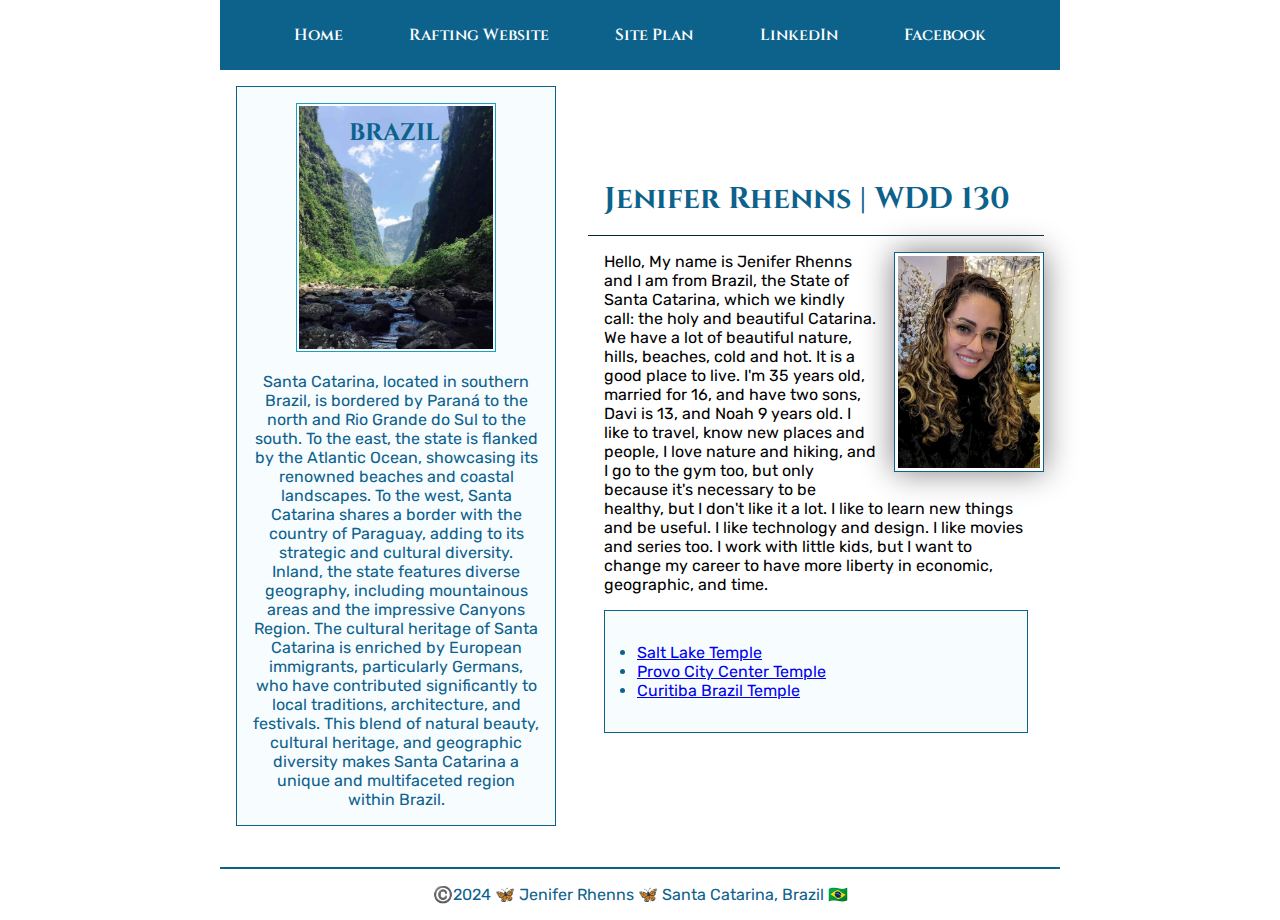
<file: index.html>
<!DOCTYPE html>
<html lang="en-US">
<head>
    <meta charset="utf-8">
    <meta name="viewport" content="width=device-width, initial-scale=1.0">
    <link rel="stylesheet" href="styles/styles.css">
    <title>Jenifer Rhenns |  WDD 130</title>
    <meta name="description" content="Web Page developed by Jenifer Rhenns, WDD 130 : Web Fundamental course from BYU-Idaho. The Purpose is apply the concepts learned in the course ">
    <meta name="author" content="Jenifer Rhenns">
</head>
<body>
    <header>
      <nav>
        <a href="#">Home</a>
        <a href="wwr/index.html">Rafting Website</a>
        <a href="wwr/site-plan-rafting.html">Site Plan</a>
        <a href="https://www.linkedin.com/in/jenifer-rhenns/" target="_blank">LinkedIn</a>
        <a href="https://www.facebook.com/jenifer.rhenns/" target="_blank">Facebook</a>
     </nav>
    </header>
    <div class="grid">
    <main>
        <h1> Jenifer Rhenns | WDD 130</h1>
            <img src="images/profile.jpg" alt="Jenifer Rhenns - A smiling woman, wearing black clothes and glasses, curly hair, with background lights and blue flowers" width="200">

                <p> Hello, My name is Jenifer Rhenns and I am from Brazil, the State of Santa Catarina, which we kindly call: the holy and beautiful Catarina. 
                     We have a lot of beautiful nature, hills, beaches, cold and hot. It is a good place to live.
                     I'm 35 years old,  married for 16, and have two sons, Davi is 13, and Noah 9 years old. 
                     I like to travel, know new places and people, I love nature and hiking, and I go to the gym too, but only because it's necessary to be healthy, but I don't like it a lot.
                     I like to learn new things and be useful. I like technology and design. I like movies and series too.
                     I work with little kids, but I want to change my career to have more liberty in economic, geographic, and time. </p>
    
    
    <ul class="box indent">
        <li><a href="https://www.churchofjesuschrist.org/temples/details/salt-lake-temple?lang=eng" target="_blank">Salt Lake Temple</a></li>
        <li><a href="https://www.churchofjesuschrist.org/temples/details/provo-city-center-temple?lang=eng" target="_blank">Provo City Center Temple</a></li>
        <li><a href="https://www.churchofjesuschrist.org/temples/details/curitiba-brazil-temple?lang=eng" target="_blank">Curitiba Brazil Temple</a></li>
    </ul>
    </main>
    <aside class="box">
        <h2>BRAZIL</h2>
        <img src="images/moradas_dos_canions.jpg" alt="Morada dos Canyons / Praia Grande - Santa Catarina Brazil">
        <p>Santa Catarina, located in southern Brazil, is bordered by Paraná to the north and Rio Grande do Sul to the south. 
            To the east, the state is flanked by the Atlantic Ocean, showcasing its renowned beaches and coastal landscapes. 
            To the west, Santa Catarina shares a border with the country of Paraguay, adding to its strategic and cultural diversity. 
            Inland, the state features diverse geography, including mountainous areas and the impressive Canyons Region. 
            The cultural heritage of Santa Catarina is enriched by European immigrants, particularly Germans, who have contributed significantly
            to local traditions, architecture, and festivals. This blend of natural beauty, cultural heritage, and geographic diversity makes 
            Santa Catarina a unique and multifaceted region within Brazil.</p>
    </aside>
    </div>
    <footer>
        <p>     ©️2024      🦋   Jenifer Rhenns    🦋      Santa Catarina, Brazil 🇧🇷

        </p>
    </footer>
</body>   
<!-- 27/06/2024-->
</html>
</file>
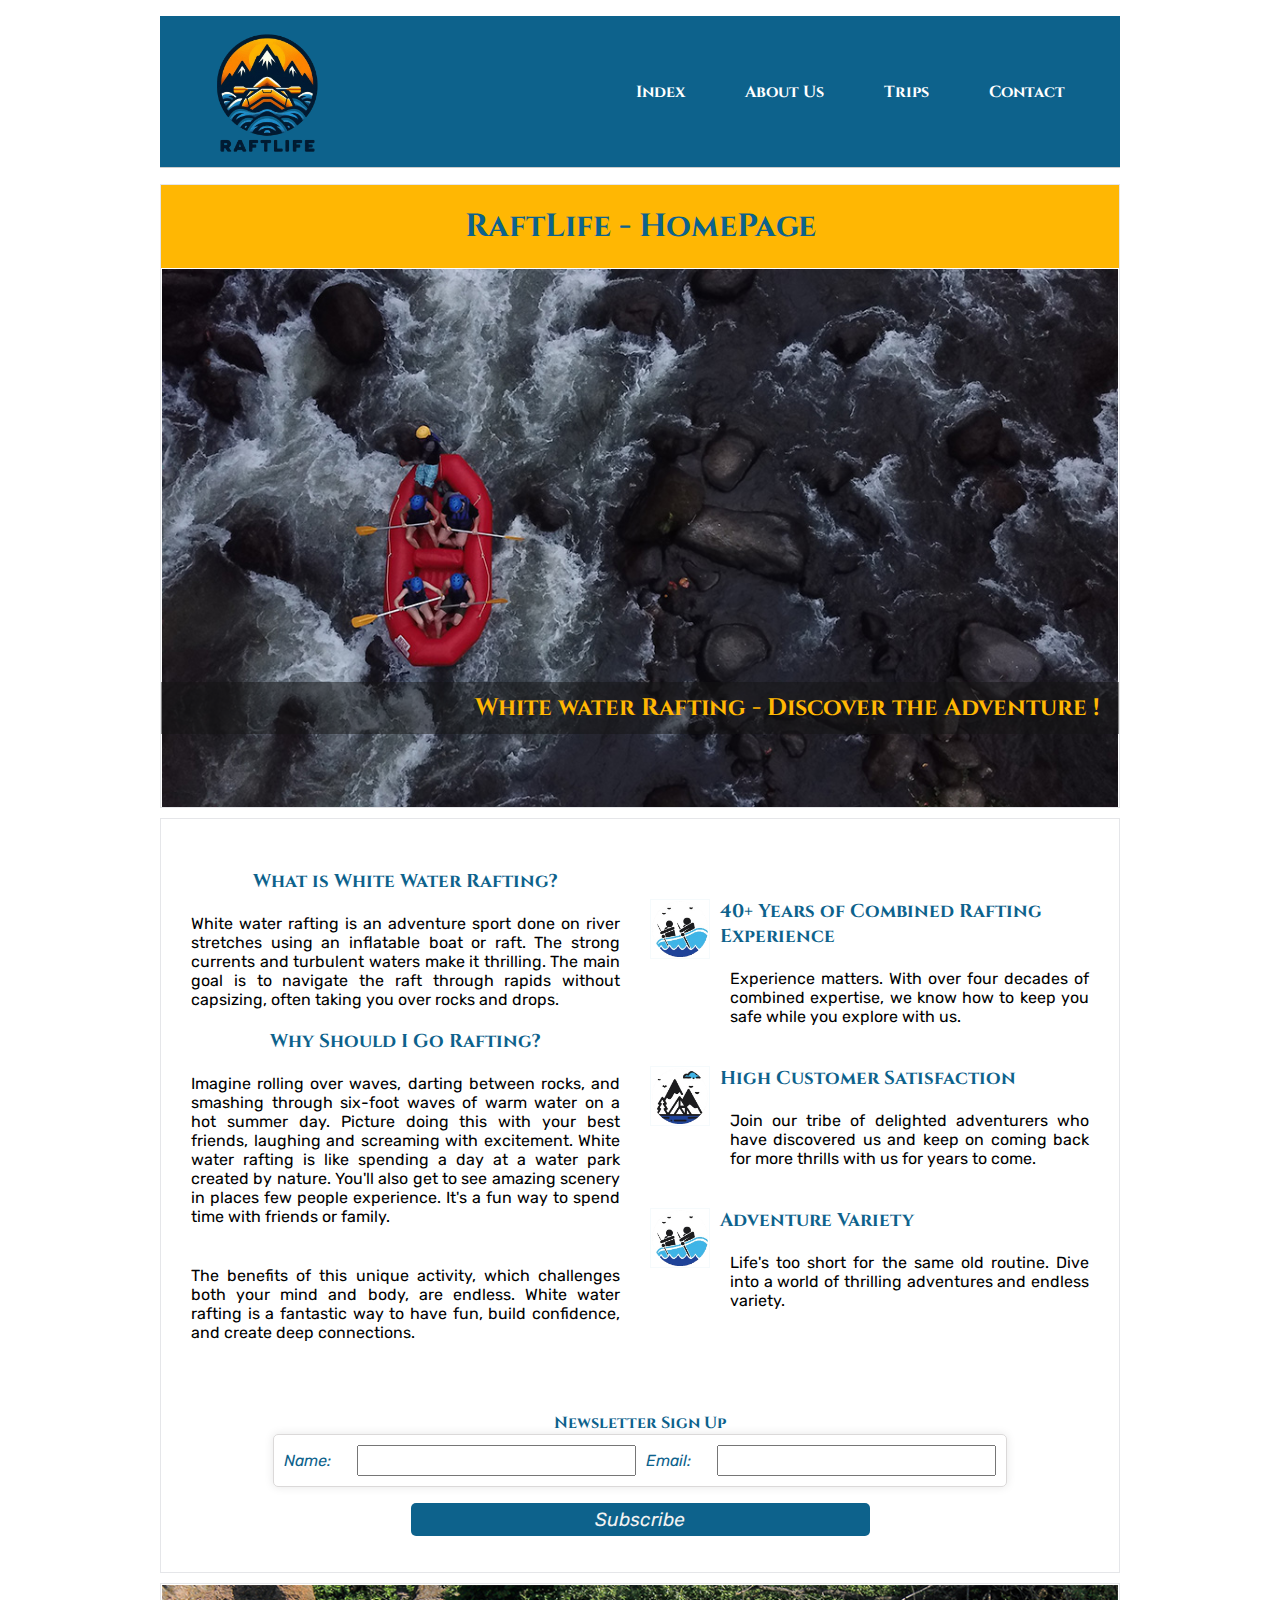
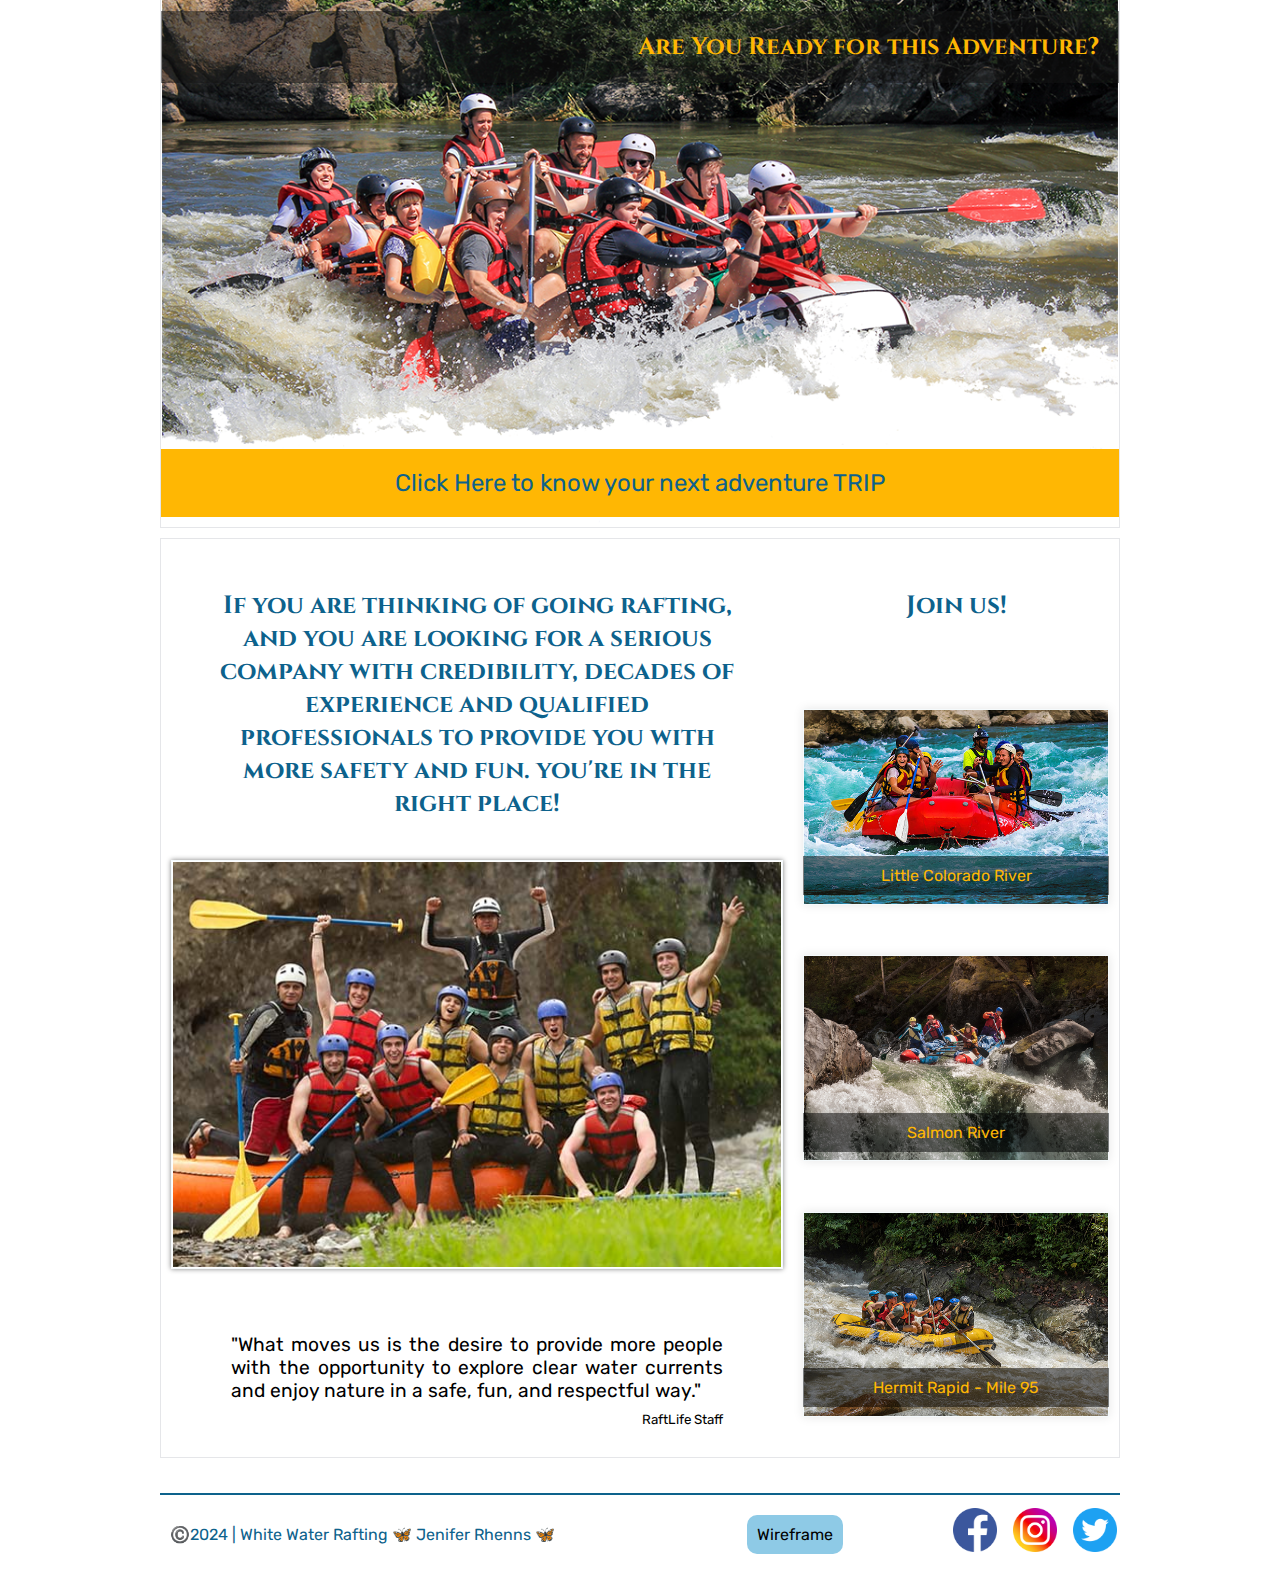
<file: wwr/index.html>
<!DOCTYPE html>
<html lang="en-us">
<head>
    <meta charset="UTF-8">
    <meta name="viewport" content="width=device-width, initial-scale=1.0">
    <title>Home - RaftLife Company</title>
    <meta name="description" content="The Home Page content of RaftLife Company ">
    <meta name="author" content="Jenifer Rhenns">
    <link rel="stylesheet" href="styles/rafting.css">
</head>
<body>
    <div class="container">
        <header>
            <div class="logo">
                <img src="images/logo1.png" alt="Logo RaftLife">
            </div>
            <nav>
                <a href="index.html">Index</a>
                <a href="about.html">About Us</a>
                <a href="trips.html">Trips</a>
                <a href="contact.html">Contact</a>
            </nav>
        </header>
        <main>
            <section class="home">
            
                <h1>RaftLife  - HomePage</h1>
                <img src="images/rafting16_1024.jpg" alt="Rafting into great nature">
                <h2 >White water Rafting - Discover the Adventure !</h2>
            </section>
            <section class="rafting">
                <div class="content1">
                    <div class="info1">
                        <h3>What is White Water Rafting?</h3>
                        <p>White water rafting is an adventure sport done on river stretches using an inflatable boat or raft. The strong currents and turbulent waters make it thrilling. The main goal is to navigate the raft through rapids without capsizing, often taking you over rocks and drops.</p>
                        <h3>Why Should I Go Rafting?</h3>
                        <p>Imagine rolling over waves, darting between rocks, and smashing through six-foot waves of warm water on a hot summer day. Picture doing this with your best friends, laughing and screaming with excitement. White water rafting is like spending a day at a water park created by nature. You'll also get to see amazing scenery in places few people experience. It's a fun way to spend time with friends or family.</p>
                        <p>The benefits of this unique activity, which challenges both your mind and body, are endless. White water rafting is a fantastic way to have fun, build confidence, and create deep connections.</p>
                    </div>
                    <div class="icons">
                        <div class="icon-item">
                            <img src="images/image1.png" alt="icon">
                            <div>
                                <h3>40+ Years of Combined Rafting Experience</h3>
                                <p>Experience matters. With over four decades of combined expertise, we know how to keep you safe while you explore with us.</p>
                            </div>
                        </div>
                        <div class="icon-item">
                            <img src="images/image2.png" alt="icon">
                            <div>
                                <h3>High Customer Satisfaction</h3>
                                <p>Join our tribe of delighted adventurers who have discovered us and keep on coming back for more thrills with us for years to come.</p>
                            </div>
                        </div>
                        <div class="icon-item">
                            <img src="images/image3.png" alt="icon">
                            <div>
                                <h3>Adventure Variety</h3>
                                <p>Life's too short for the same old routine. Dive into a world of thrilling adventures and endless variety.</p>
                            </div>
                        </div>
                    </div>
                </div>
                <div class="newsletter">
                    <h4>Newsletter Sign Up</h4>
                    <form>
                        <label for="name">Name:</label>
                        <input type="text" id="name" name="name" required>
                        <label for="email">Email:</label>
                        <input type="email" id="email" name="email" required>
                    </form>
                    <button type="submit">Subscribe</button>
                </div>
            </section>
            <section class="call-trip">
                <h2>Are You Ready for this Adventure?</h2>
                <div class="call-trip-content">
                    <img src="images/hero_transparency_1024.png" alt="Rafting group">
                    <a href="https://jenifer-rhenns.github.io/wdd130/wwr/trips" class="call-trip-button">Click Here to know your next adventure TRIP</a>
                </div>
            </section>
            <section class="company">
                <div>
                    <h3>If you are thinking of going rafting, and you are looking for a serious company 
                        with credibility, decades of experience and qualified professionals to provide 
                        you with more safety and fun. you're in the right place!</h3>
                    
                    <img src="images/rafting59_600.jpg" alt="raftLife Staff">
                    <p>"What moves us is the desire to provide more people with the opportunity 
                        to explore clear water currents and enjoy nature in a safe, fun, and respectful way." </p>
                        <p class="name">RaftLife Staff</p>
                </div>   
                <div>
                    <h3>Join us!</h3>
                    <figure>
                        <img src="images/rafting17_600.jpg" alt="Little Colorado Rafting">
                        <figcaption>Little Colorado River</figcaption>
                    </figure>
                    <figure>
                        <img src="images/rafting41_1024.jpg" alt="Salmon River Rafting 2">
                        <figcaption>Salmon River</figcaption>
                    </figure>
                    <figure>
                        <img src="images/rafting1_600.jpg" alt="Hermit Rafting 1">
                        <figcaption>Hermit Rapid - Mile 95</figcaption>
                    </figure>
                </div>
            </section>
            
              
        </main>
        <footer>
            <p>©️2024  |  White Water Rafting  🦋  Jenifer Rhenns    🦋    </p>
            <div class="wireframe">
                <a href="https://app.moqups.com/R35zOQiH5efh075TyMR3Y9u7qjbpVRRB/view/page/a57f5c842" target="_blank">Wireframe</a>
            </div>
            <nav class="sociallinks">
                <a href="http://facebook.com" target="_blank">
                    <img src="images/facebook.webp" alt="Facebook">
                </a>
                <a href="http://instagram.com" target="_blank">
                    <img src="images/instagran.webp" alt="instagram">
                </a>
                <a href="http://twitter.com" target="_blank">
                    <img src="images/twitter.webp" alt="twitter">
                </a>
            </nav>
        </footer>

    </div>
</body>
</html>
</file>
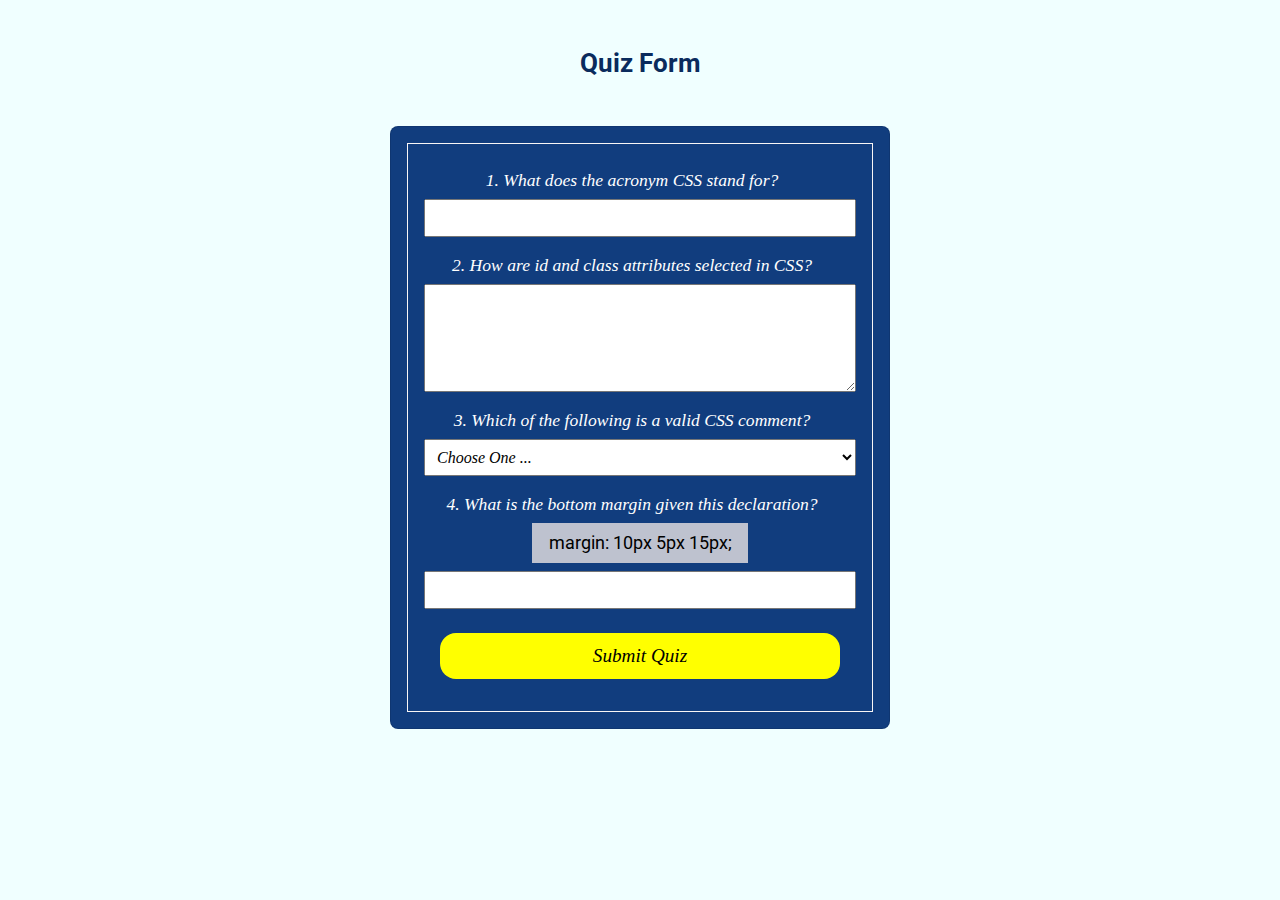
<file: quiz.html>
<!DOCTYPE html>
<html lang="en-us">
<head>
    <meta charset="UTF-8">
    <meta name="viewport" content="width=device-width, initial-scale=1.0">
    <meta name="description" content="W05 Quiz Form - CSE111 BYU-Pathway">
    <meta name="author" content="Jenifer Rhenns">
    <title>Quiz Form</Form></title>
    <link rel="stylesheet" href="styles/quiz.css">
</head>
<body>
    <header>
        <h1>Quiz Form</h1>
    </header>
    <main>
        <form>
            <fieldset>
                <label for="q1">1. What does the acronym CSS stand for?</label>
                <input type="text" id="q1" name="q1" placeholder="">
                
                <label for="q2">2. How are id and class attributes selected in CSS?</label>
                <textarea name="q2" id="q2" rows="5" placeholder=""></textarea>
                
                <label for="q3">3. Which of the following is a valid CSS comment?</label>
                <select id="q3" name="q3">
                    <option value="" selected disabled>Choose One ...</option>
                    <option value="1">/* comment */</option>
                    <option value="2">&lt;!-- comment --&gt;</option>
                    <option value="3">""" comment """</option>
                    <option value="4">\*comment*/</option>
                </select>
    
                <label for="q4">4. What is the bottom margin given this declaration?</label>
                <p>margin: 10px 5px 15px;</p>
                <input type="number" id="q4" name="q4" placeholder="">
                
                <button type="submit">Submit Quiz</button>
            </fieldset>
        </form>
    </main>
    

</body>
</html>
</file>
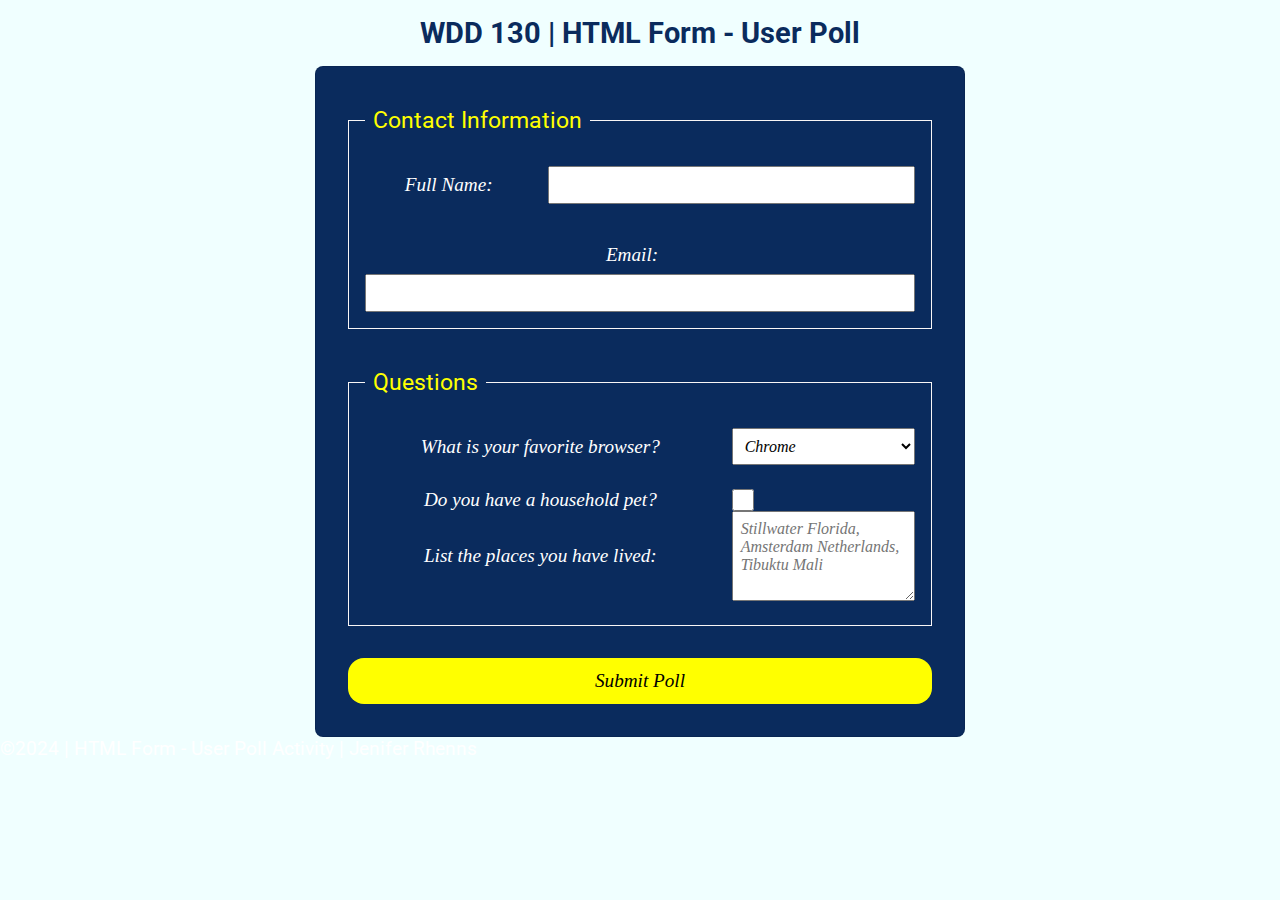
<file: week05/poll-form.html>
<!DOCTYPE html>
<html lang="en-us">
<head>
    <meta charset="UTF-8">
    <meta name="viewport" content="width=device-width, initial-scale=1.0">
    <title>WDD 130 | HTML Form - User Poll  </title>
    <link rel="stylesheet" href="styles/poll-form.css">
</head>
<body>
    <header>
        <h1>WDD 130 | HTML Form - User Poll</h1>
    </header>
    <main>
        <form>
            <fieldset>
                <legend>Contact Information</legend>
                <div class="form-item column2">
                <label for="fullname">Full Name: </label>
                <input type="text" id="fullname" name="fullname">
                </div>
                <div class="form-item column2"></div>
                <label for="useremail">Email:</label>
                <input type="email" id="useremail" name="useremail">
                </div>
            </fieldset>
            <fieldset>
            <legend>Questions</legend>
                <div class="form-item column1">
                <label for="browser">What is your favorite browser? </label>
                
                <select id="browser" name="browser">
                    <option value="chrome">Chrome</option>
                    <option value="firefox">Firefox</option>
                    <option value="mozila">Mozila</option>
                    <option value="edge">Edge</option>      
                </select> </div>
                <div class="form-item column1">
                <label for="pet">Do you have a household pet?</label>
                <input type="checkbox" id="pet" name="pet">

                <label for="feedback">List the places you have lived: </label>
                <textarea name="feedback" id="feedback" rows="4" placeholder="Stillwater Florida, Amsterdam Netherlands, Tibuktu Mali"></textarea> </div>
            </fieldset>
            <button type="submit">Submit Poll</button>
        </form>
    </main>
    <footer>
        <p>©2024 | HTML Form - User Poll Activity | Jenifer Rhenns</p>
    </footer>
</body>
</html>
</file>
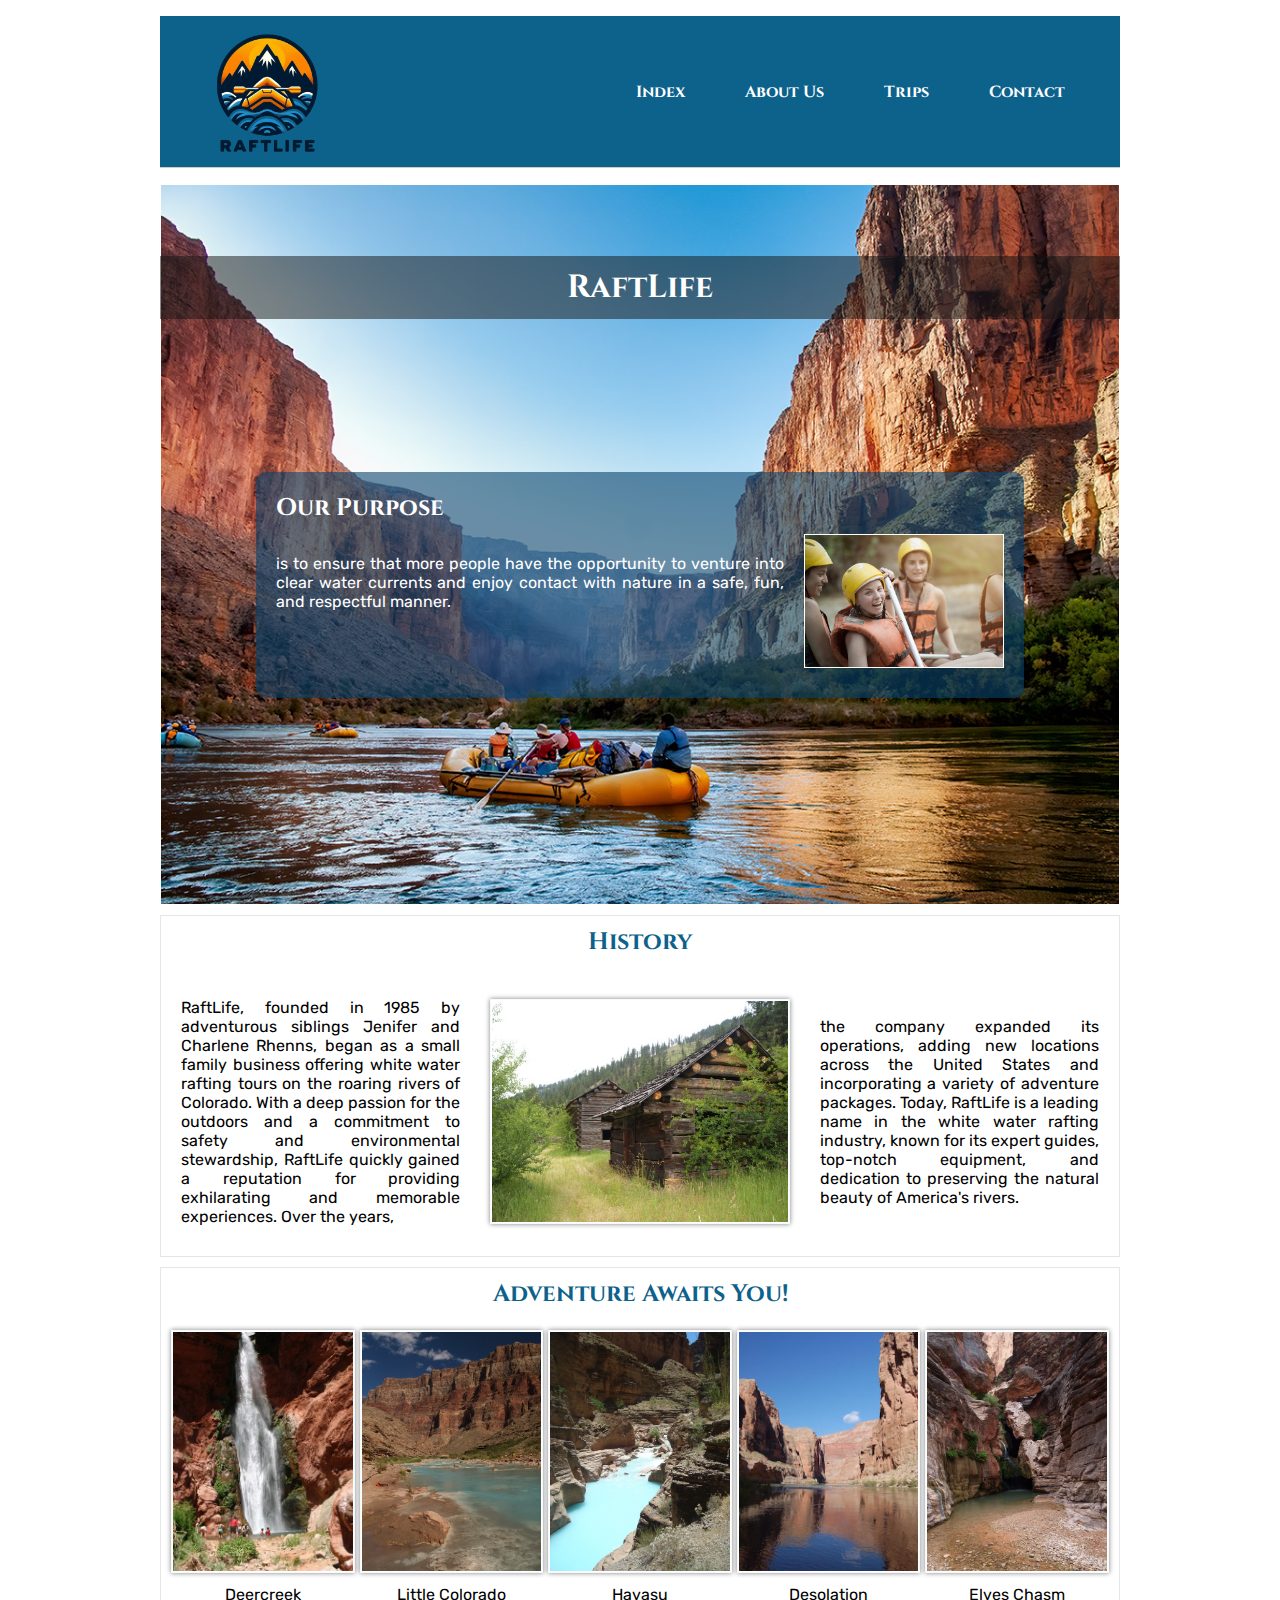
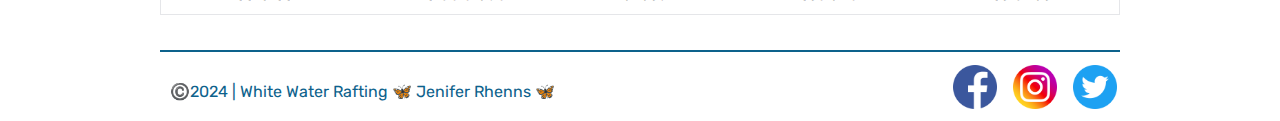
<file: wwr/about.html>
<!DOCTYPE html>
<html lang="en-us">
<head>
    <meta charset="UTF-8">
    <meta name="viewport" content="width=device-width, initial-scale=1.0">
    <title>About Us - RaftLife Company</title>
    <meta name="description" content=" About us - A page about the purpose, history and services of the RaftLife company ">
    <meta name="author" content="Jenifer Rhenns">
    <link rel="stylesheet" href="styles/rafting.css">
    
</head>
<body>
    <div class="container">
    <header>
        <div class="logo">
            <img src="images/logo1.png" alt="Logo RaftLife">
        </div>
        <nav>
            <a href="index.html">Index</a>
            <a href="about.html">About Us</a>
            <a href="trips.html">Trips</a>
            <a href="contact.html">Contact</a>
        </nav>
    </header>
    <main>
        <div class="hero">
            <img src="images/rafting11_1024.jpg" alt="Rafting into great nature">
            <h1>RaftLife</h1>
            <article>
                <h2>Our Purpose</h2>
                <img src="images/rafting21_600.png" alt="happy clients">
                <p>is to ensure that more people have the opportunity to venture 
                    into clear water currents and enjoy contact with nature in a safe, fun,
                     and respectful manner.</p>
            </article>
        </div>
        <section class="history">
            <h2>History</h2>
            <div class="content">
            <p class="left">RaftLife, founded in 1985 by adventurous siblings Jenifer and Charlene Rhenns,
                 began as a small family business offering white water rafting tours on the 
                 roaring rivers of Colorado. With a deep passion for the outdoors and a commitment
                  to safety and environmental stewardship, RaftLife quickly gained a reputation
                   for providing exhilarating and memorable experiences. Over the years, 
           </p>       
           <img src="images/salmon-cabins.jpg" alt="A group with happy people wearing security equipment for rafting" class="center-img">       
           <p class="right"> 
                  the company expanded its operations, adding new locations across the 
                   United States and incorporating a variety of adventure packages. 
                   Today, RaftLife is a leading name in the white water rafting industry,
                    known for its expert guides, top-notch equipment, and dedication 
                    to preserving the natural beauty of America's rivers.
            </p>
            </div>
        </section>
        <section class="adventure">
            <h2>Adventure Awaits You!</h2>
            <div class="image-container">
            <figure>
                <img src="images/deercreek-portrait.jpg" alt="Deercreek">
                <figcaption> Deercreek</figcaption>
            </figure>
            <figure>
                <img src="images/little-colorado-portrait.jpg" alt="little Colorado">
                <figcaption> Little Colorado</figcaption>
            </figure>
            <figure>
                <img src="images/havasu.jpg" alt="havasu">
                <figcaption> Havasu</figcaption>
            </figure>
            <figure>
                <img src="images/river-portrait.jpg" alt="river Desolation">
                <figcaption> Desolation </figcaption>
            </figure>
            <figure>
                <img src="images/elves-chasm.jpg" alt="elves-chasm">
                <figcaption> Elves Chasm</figcaption>
            </figure>
            </div>
        </section>
    </main>
    <footer>
        <p>©️2024  |  White Water Rafting  🦋  Jenifer Rhenns    🦋    </p>
        <nav class="sociallinks">
            <a href="http://facebook.com" target="_blank">
                <img src="images/facebook.webp" alt="Facebook">
            </a>
            <a href="http://instagram.com" target="_blank">
                <img src="images/instagran.webp" alt="instagram">
            </a>
            <a href="http://twitter.com" target="_blank">
                <img src="images/twitter.webp" alt="twitter">
            </a>
        </nav>
    </footer>
    </div>
</body>
<!-- 07/08/2024-->
</html>
</file>
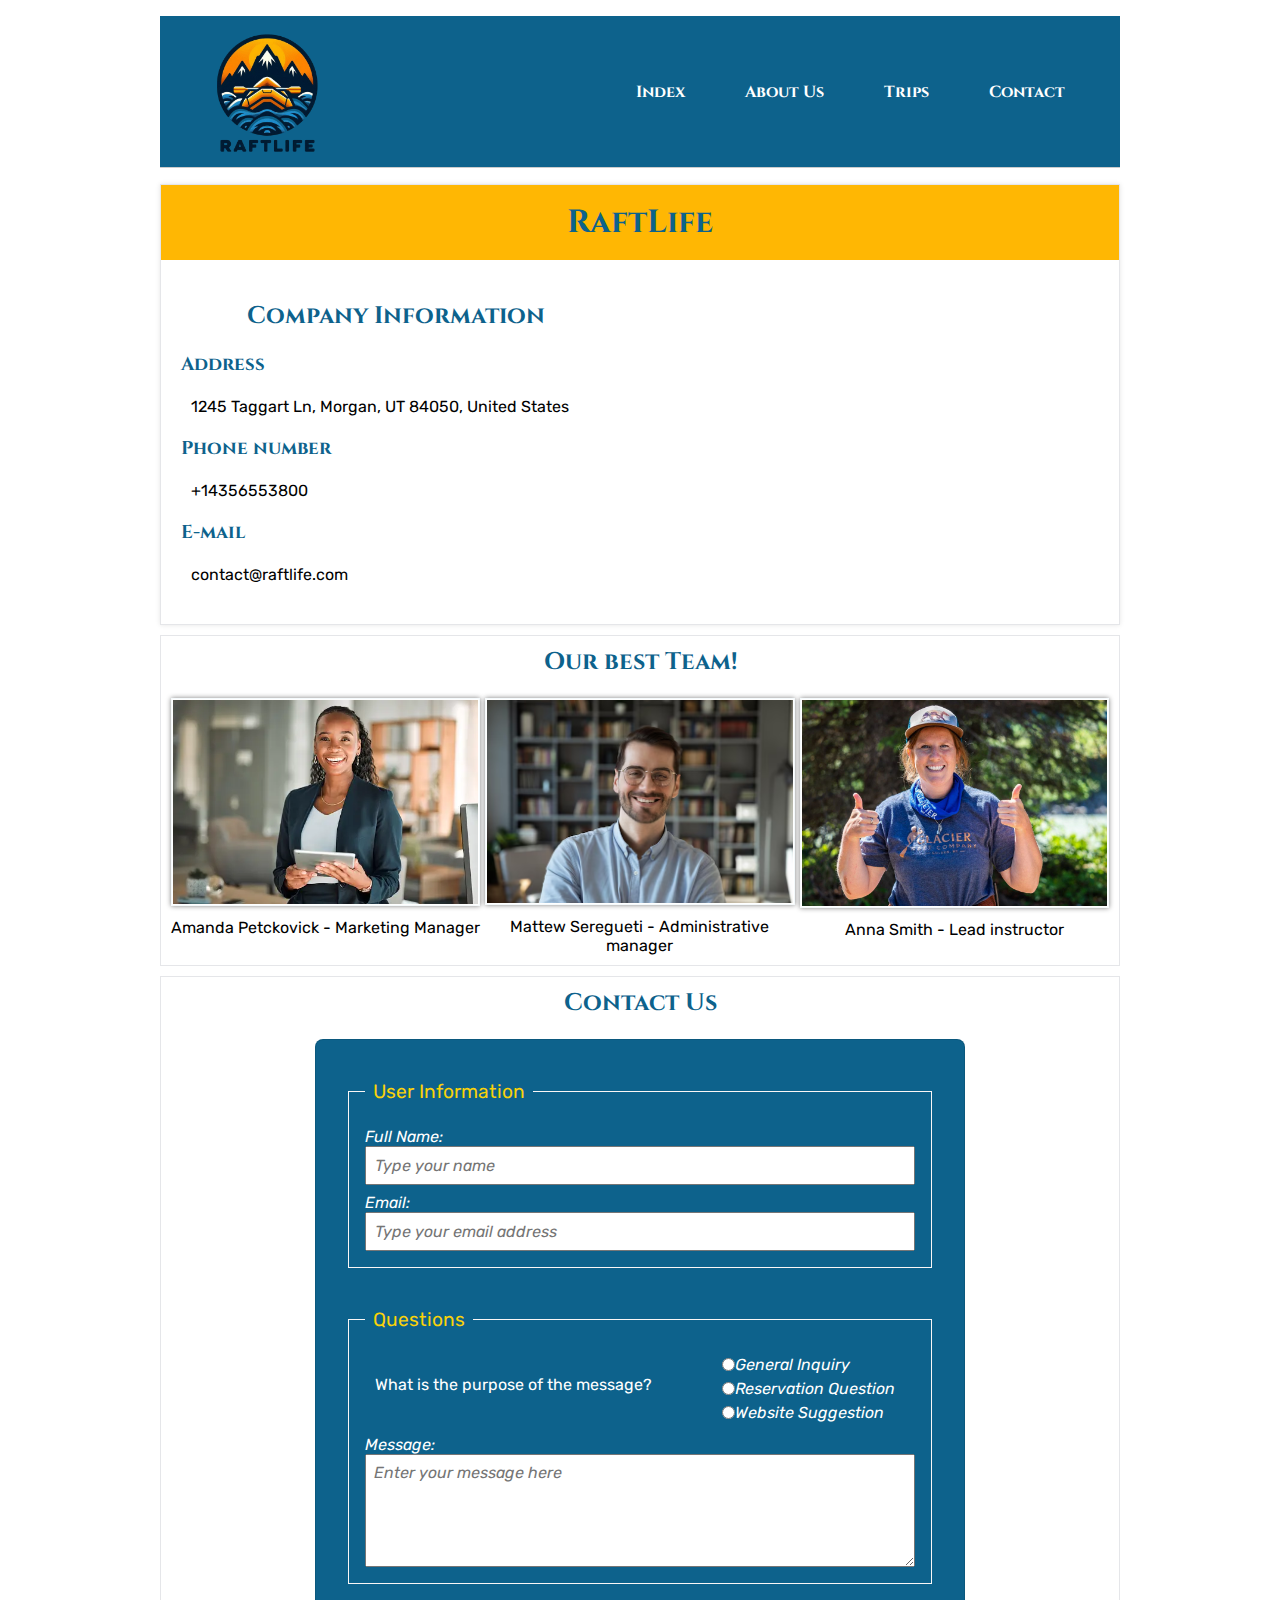
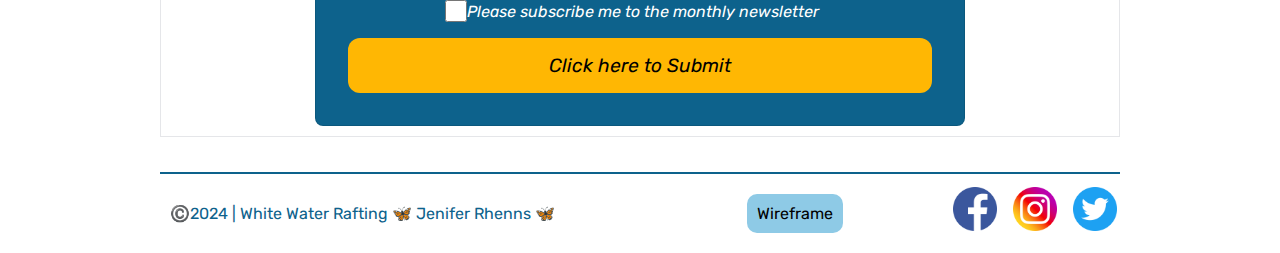
<file: wwr/contact.html>
<!DOCTYPE html>
<html lang="en-us">
<head>
    <meta charset="UTF-8">
    <meta name="viewport" content="width=device-width, initial-scale=1.0">
    <title>Contact - RaftLife Company</title>
    <meta name="description" content=" Contact Information and contact form which the user can submit to ask questions about the company and its services. ">
    <meta name="author" content="Jenifer Rhenns">
    <link rel="stylesheet" href="styles/rafting.css">
    
</head>
<body>
    <div class="container">
    <header>
        <div class="logo">
            <img src="images/logo1.png" alt="Logo RaftLife">
        </div>
        <nav>
            <a href="index.html">Index</a>
            <a href="about.html">About Us</a>
            <a href="trips.html">Trips</a>
            <a href="contact.html">Contact</a>
        </nav>
    </header>
    <main>
        <section class="contact">
            <h1>RaftLife</h1>
            <div class="contact1">
                <div class="info">
                    <h2>Company Information</h2>
                    <h3>Address</h3>
                    <p>1245 Taggart Ln, Morgan, UT 84050, United States</p>
                    <h3>Phone number</h3>
                    <p>+14356553800</p>
                    <h3>E-mail</h3>
                    <p>contact@raftlife.com</p>
                </div>
                <div class="map">
                    <iframe  class="map-frame" src="https://www.google.com/maps/embed?pb=!1m14!1m12!1m3!1d38975.43773606717!2d-111.61342245327103!3d41.034809815127545!2m3!1f0!2f0!3f0!3m2!1i1024!2i768!4f13.1!5e0!3m2!1spt-BR!2sbr!4v1719965281912!5m2!1spt-BR!2sbr" width="600" height="450" allowfullscreen="" loading="lazy" referrerpolicy="no-referrer-when-downgrade"></iframe>
                </div>
            </div>
        </section>
        <section class="employees">
            <h2>Our best Team!</h2>
            <div class="image-content">
            <figure>
                <img src="images/amanda.webp" alt="amanda">
                <figcaption> Amanda Petckovick - 
                    Marketing Manager</figcaption>
            </figure>
            <figure>
                <img src="images/mattew.avif" alt="mattew">
                <figcaption> Mattew Seregueti - Administrative manager</figcaption>
            </figure>
            <figure>
                <img src="images/Anna.jpg" alt="Anna">
                <figcaption> Anna Smith - Lead instructor</figcaption>
            </figure>
            </div>
        </section>
        <section class="form">
            <h2>Contact Us</h2>
            <form>
                <fieldset>
                    <legend>User Information</legend>
                    <div class="form-item column2">
                        <label for="fullname">Full Name: </label>
                        <input type="text" id="fullname" name="fullname" placeholder="Type your name">
                    </div>
                    <div class="form-item column2">
                        <label for="useremail">Email:</label>
                        <input type="email" id="useremail" name="useremail" placeholder="Type your email address">
                    </div>
                </fieldset>
                <fieldset>
                    <legend>Questions</legend>
                    <div class="form-item question">
                        <div class="question-label">
                            <p>What is the purpose of the message?</p>
                        </div>
                        <div class="radio-options">
                            <div class="radio-group">
                                <input type="radio" id="general" name="fav_language" value="General">
                                <label for="general">General Inquiry</label>
                            </div>
                            <div class="radio-group">
                                <input type="radio" id="reservation" name="fav_language" value="Reservation">
                                <label for="reservation">Reservation Question</label>
                            </div>
                            <div class="radio-group">
                                <input type="radio" id="web-suggestion" name="fav_language" value="Web-suggestion">
                                <label for="web-suggestion">Website Suggestion</label>
                            </div>
                        </div>
                    </div>
                    <div class="form-item column1">
                        <label for="message">Message: </label>
                        <textarea name="message" id="message" rows="5" placeholder="Enter your message here"></textarea>
                    </div>
                </fieldset>
                <div class="subscribe-container">
                    <input type="checkbox" id="subscribe" name="subscribe" value="subscribe">
                    <label for="subscribe">Please subscribe me to the monthly newsletter</label><br>
                </div>
                <button type="submit">Click here to Submit</button>
            </form>            
        </section>
    </main>
    <footer>
        <p>©️2024  |  White Water Rafting  🦋  Jenifer Rhenns    🦋    </p>
        <div class="wireframe">
            <a href="images/wireframe-contact-us-page.jpg" target="_blank">Wireframe</a>
        </div>
        <nav class="sociallinks">
            <a href="http://facebook.com" target="_blank">
                <img src="images/facebook.webp" alt="Facebook">
            </a>
            <a href="http://instagram.com" target="_blank">
                <img src="images/instagran.webp" alt="instagram">
            </a>
            <a href="http://twitter.com" target="_blank">
                <img src="images/twitter.webp" alt="twitter">
            </a>
        </nav>
    </footer>
    </div>
</body>
<!-- 08/07/2024-->
</html>
</file>
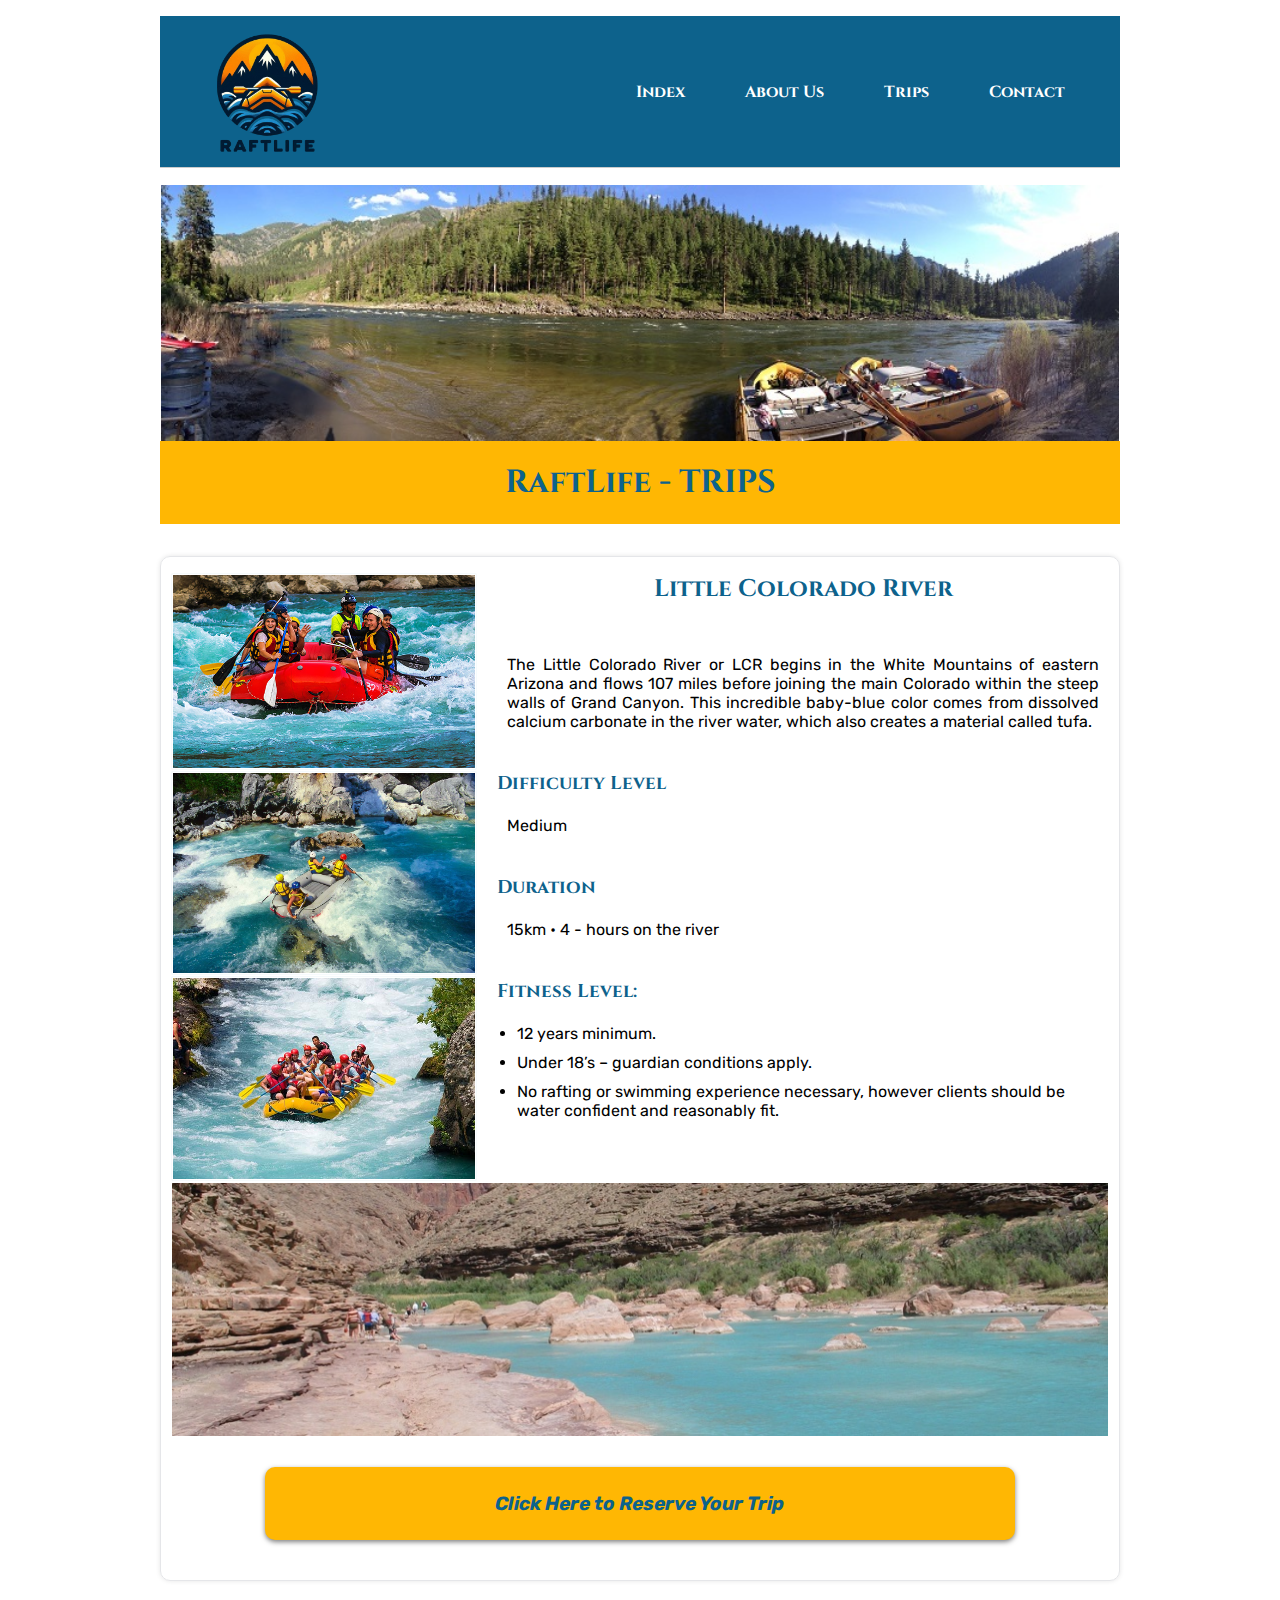
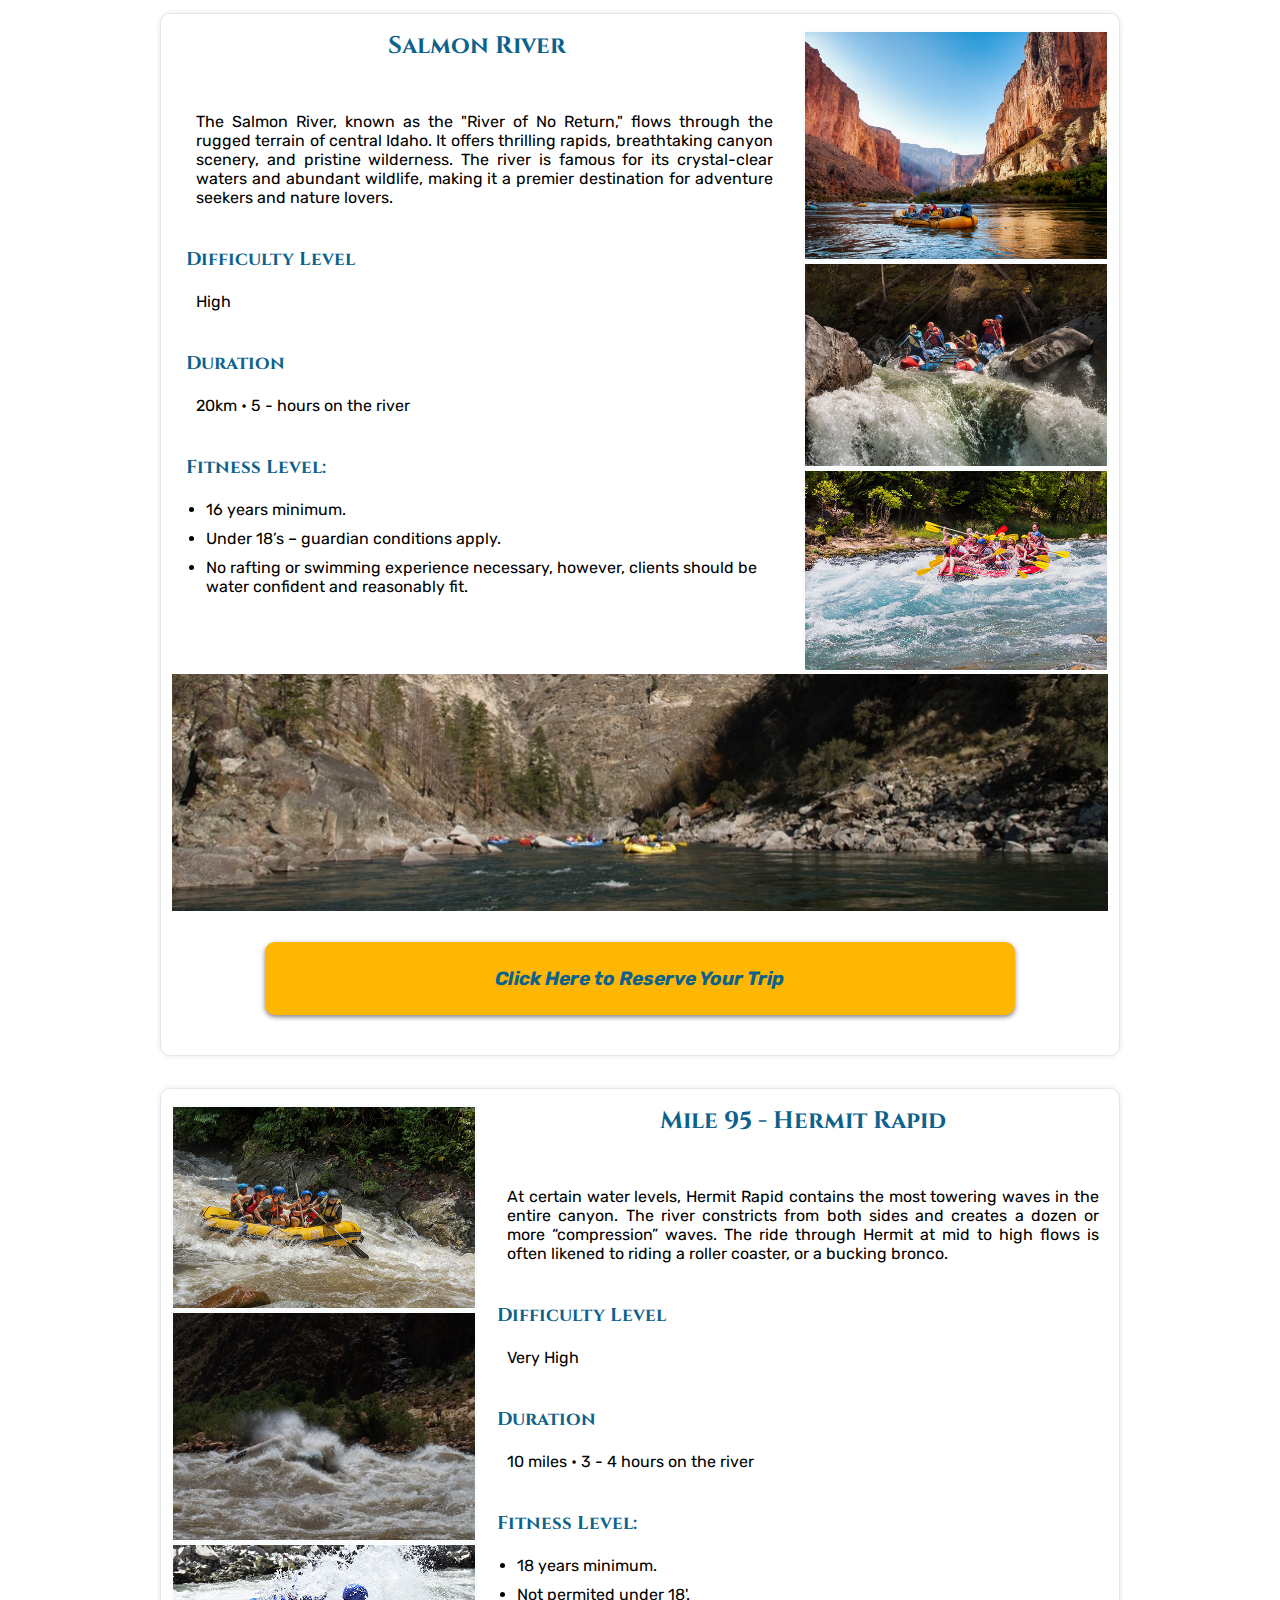
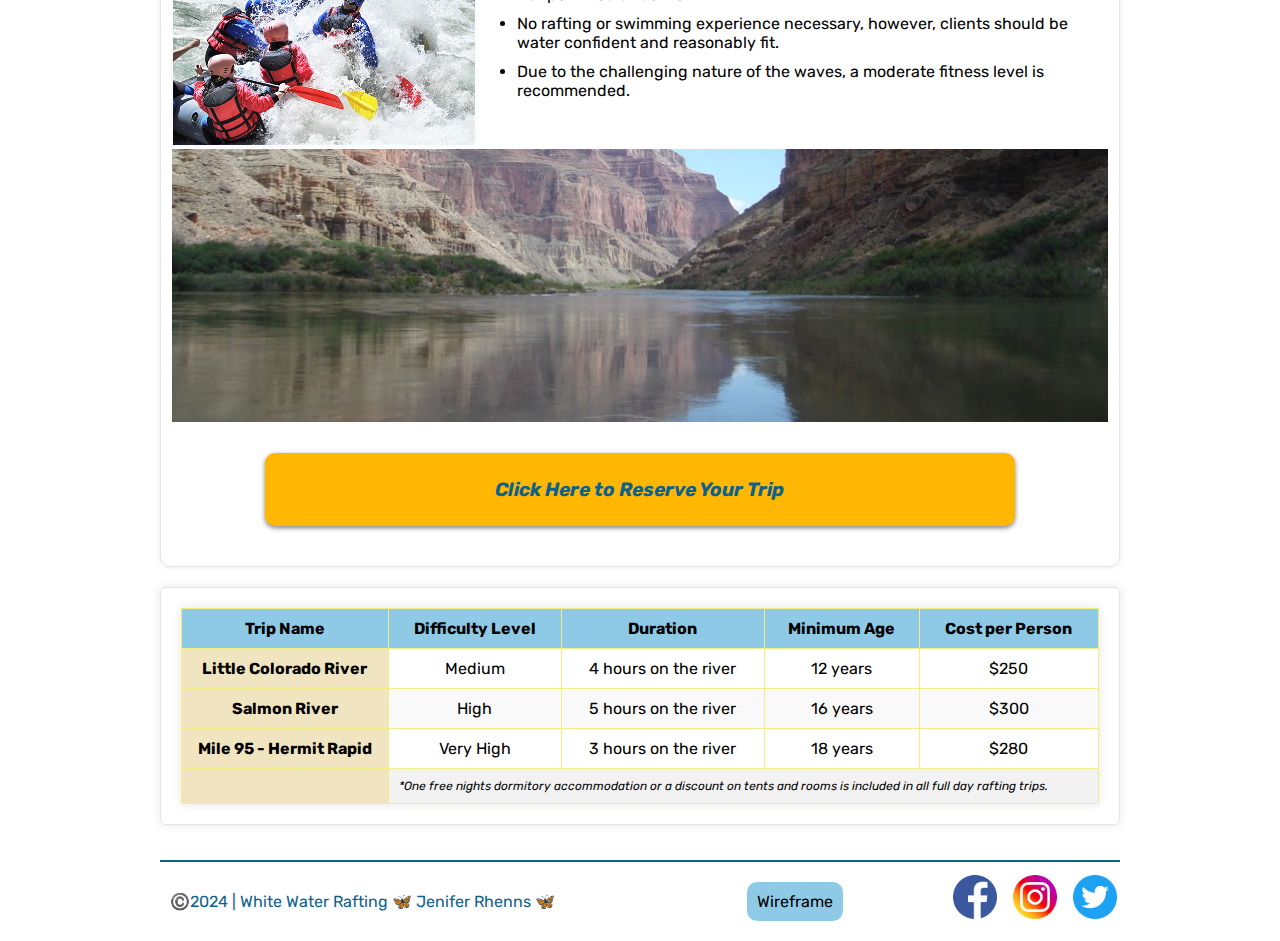
<file: wwr/trips.html>
<!DOCTYPE html>
<html lang="en-us">
<head>
    <meta charset="UTF-8">
    <meta name="viewport" content="width=device-width, initial-scale=1.0">
    <title>Trips - RaftLife</title>
    <meta name="description" content="Page about the trips the company RaftLife does,further informations and contact ">
    <meta name="author" content="Jenifer Rhenns">
    <link rel="stylesheet" href="styles/rafting.css">
    
</head>
<body>
    <div class="container">
    <header>
        <div class="logo">
            <img src="images/logo1.png" alt="Logo RaftLife">
        </div>
        <nav>
            <a href="index.html">Index</a>
            <a href="about.html">About Us</a>
            <a href="trips.html">Trips</a>
            <a href="contact.html">Contact</a>
        </nav>
    </header>
    <main>
        <section class="top">
            <img src="images/river-wide.jpeg" alt="Rafting into great nature">
            <h1>RaftLife - TRIPS</h1> 
            
        </section>
        <section class="trips">
            <div class="trip-content">
                <div class="trip-images">
                    <img src="images/rafting17_600.jpg" alt="Little Colorado Rafting 1">
                    <img src="images/rafting54_1024.jpg" alt="Little Colorado Rafting 2">
                    <img src="images/rafting53_600.jpg" alt="Little Colorado Rafting 3">
                </div>
                <div class="text">
                    <h2>Little Colorado River</h2>
                    <p>The Little Colorado River or LCR begins in the White Mountains of eastern Arizona and flows 107 miles before 
                        joining the main Colorado within the steep walls of Grand Canyon.
                        This incredible baby-blue color comes from dissolved 
                        calcium carbonate in the river water, which also creates a material 
                        called tufa.</p>
                    <h3>Difficulty Level</h3>
                    <p>Medium</p>
                    <h3>Duration</h3>
                    <p>15km  •  4 - hours on the river </p>
                    <h3>Fitness Level:</h3>
                        <ul> 
                            <li> 12 years minimum.</li>
                            <li> Under 18’s – guardian conditions apply.</li>
                            <li> No rafting or swimming experience necessary, however clients should be water confident and reasonably fit.</li>
                        </ul>
                </div>
            </div>
            <div class="bottom-image">
                <img src="images/littlecolorado-wide.jpg" alt="image bottom little colorado">
                <div class="action-button">
                    <a href="https://jenifer-rhenns.github.io/wdd130/wwr/contact.html" class="btn">Click Here to Reserve Your Trip</a>
                </div>
            </div>
        </section>
        <section class="trips trips-inverted">
            <div class="trip-content">
                <div class="trip-images">
                    <img src="images/rafting11_1024.jpg" alt="Salmon River Rafting 1">
                    <img src="images/rafting41_1024.jpg" alt="Salmon River Rafting 2">
                    <img src="images/rafting33_600.jpg" alt="Salmon River Rafting 3">
                </div>
                <div class="text">
                    <h2>Salmon River</h2>
                    <p>The Salmon River, known as the "River of No Return," flows through the rugged terrain of central
                         Idaho. It offers thrilling rapids, breathtaking canyon scenery, and pristine wilderness. 
                         The river is famous for its crystal-clear waters and abundant wildlife,
                          making it a premier destination for adventure seekers and nature lovers.</p>
                    <h3>Difficulty Level</h3>
                    <p>High</p>
                    <h3>Duration</h3>
                    <p>20km • 5 - hours on the river </p>
                    <h3>Fitness Level:</h3>
                        <ul>
                            <li> 16 years minimum.</li> 
                            <li> Under 18’s – guardian conditions apply.</li> 
                            <li> No rafting or swimming experience necessary, however, clients should be water confident and reasonably fit.</li>
                        </ul>
                </div>
            </div>
            <div class="bottom-image">
                <img src="images/river-wide3.jpg" alt="image bottom Salmon River">
                <div class="action-button">
                    <a href="https://jenifer-rhenns.github.io/wdd130/wwr/contact.html" class="btn">Click Here to Reserve Your Trip</a>
                </div>
            </div>  
        </section>
        <section class="trips">
            <div class="trip-content">
                <div class="trip-images">
                    <img src="images/rafting1_600.jpg" alt="Hermit Rafting 1">
                    <img src="images/hermit1.jpg" alt="Hermit Rafting 2">
                    <img src="images/rafting47_600.jpg" alt="Hermit Rafting 3">
                </div>
                <div class="text">
                    <h2>Mile 95 - Hermit Rapid</h2>
                    <p>At certain water levels, Hermit Rapid contains the most towering waves in the entire canyon. 
                        The river constricts from both sides and creates a dozen or more “compression” waves. 
                        The ride through Hermit at mid to high flows is often likened to riding a roller coaster,
                         or a bucking bronco.</p>
                    <h3>Difficulty Level</h3>
                    <p>Very High</p>
                    <h3>Duration</h3>
                    <p>10 miles • 3 - 4 hours on the river </p>
                    
                    <h3>Fitness Level:</h3>
                    <ul>
                        <li> 18 years minimum.</li>
                        <li> Not permited under 18'.</li>
                        <li> No rafting or swimming experience necessary, however, clients should be water confident and reasonably fit.</li>
                        <li> Due to the challenging nature of the waves, a moderate fitness level is recommended.</li>
                    </ul>
                </div>
            </div>
            <div class="bottom-image">
                <img src="images/river-wide2.jpeg" alt="image bottom little colorado">
                <div class="action-button">
                    <a href="https://jenifer-rhenns.github.io/wdd130/wwr/contact.html" class="btn">Click Here to Reserve Your Trip</a>
                </div>
            </div>  
        </section>
        <section class="trip-table">
            <table class="centered-table">
                <thead>
                    <tr>
                        <th>Trip Name</th>
                        <th>Difficulty Level</th>
                        <th>Duration</th>
                        <th>Minimum Age</th>
                        <th>Cost per Person</th>
                    </tr>
                </thead>
                <tbody>
                    <tr>
                        <td>Little Colorado River</td>
                        <td>Medium</td>
                        <td>4 hours on the river</td>
                        <td>12 years</td>
                        <td>$250</td>
                    </tr>
                    <tr>
                        <td>Salmon River</td>
                        <td>High</td>
                        <td>5 hours on the river</td>
                        <td>16 years</td>
                        <td>$300</td>
                    </tr>
                    <tr>
                        <td>Mile 95 - Hermit Rapid</td>
                        <td>Very High</td>
                        <td>3 hours on the river</td>
                        <td>18 years</td>
                        <td>$280</td>
                    </tr>
                    <tr class="last-row">
                        <td></td>
                        <td colspan="4" class="free-nights">*One free nights dormitory accommodation or a discount
                             on tents and rooms is included in all full day rafting trips.</td>
                    </tr>
                </tbody>
            </table>
        </section>
        
    </main>
    <footer>
        <p>©️2024  |  White Water Rafting  🦋  Jenifer Rhenns    🦋    </p>
        <div class="wireframe">
            <a href="https://app.moqups.com/A0YoK53RjdDQ8gxnyPikZxieEQCVHBQH/view/page/a57f5c842" target="_blank">Wireframe</a>
        </div>
        <nav class="sociallinks">
            <a href="http://facebook.com" target="_blank">
                <img src="images/facebook.webp" alt="Facebook">
            </a>
            <a href="http://instagram.com" target="_blank">
                <img src="images/instagran.webp" alt="instagram">
            </a>
            <a href="http://twitter.com" target="_blank">
                <img src="images/twitter.webp" alt="twitter">
            </a>
        </nav>
    </footer>
    </div>
</body>
<!-- 15/07/2024-->
</html>
</file>
<file: styles/styles.css>
@import url('https://fonts.googleapis.com/css2?family=Cinzel:wght@400..900&family=Rubik:wght@300..900&display=swap');
  
  
.rubik {
    font-family: "Rubik", sans-serif;
    font-weight: 400;
    font-style: normal;
  }
    
  .cinzel {
    font-family: "Cinzel", serif;
    font-weight: 300;
    font-style: normal;
  }
  

*{
    margin: 0;
    padding: 0;
    box-sizing: border-box;
}


header, .grid, footer{
    max-width: 840px;
    margin: 0 auto;
}

body{
    font-family: var(--paragraph-font);
  
   
}

:root{
    --primary-color: #0d628c;
    --secondary-color: #fb8500;
    --accent1-color: #219ebc;
    --accent2-color: #ffb703;
    --Extra-color: #8ecae6;

    --heading-font:'cinzel', serif;
    --paragraph-font:'rubik',sans-serif;
    
    --nav-background-color: var(--accent2-color);
    --nav-link-color:var(--primary-color);
    --nav-hover-link-color:var(--accent1-color);
    --nav-hover-background-color:var(--accent2-color)
  }

  h1,h2,h3,h4,h5,h6{
    font-family: var(--heading-font);
    color: var(--primary-color);
    padding-left: 2rem;
  }

h1{
    border-bottom: 1px outset  #0d628c;
    padding: 1rem;
    font-size: 30px;
 
}
nav{
    background-color: var(--primary-color);
    padding: 1rem;
    display: flex;
    justify-content: space-evenly;
    align-items: center;
}

nav a {
    display: block;
    padding: 0.5rem;
    text-decoration: none;
    font-family: 'cinzel', serif;
    font-size: 1rem;
    font-weight: 600;
    color: #ffffff; 

} 


main img{
    width: 150px;
    height: auto;
    border: 1px solid #0d628c;
    padding: 3px;
    box-shadow: 0 0 30px gray;
    float: right;
    margin: 1rem 0 1rem 1rem;
}

p{
    margin: 1rem;
    
    
}


.grid{
    display: grid;
    align-items: center;
}

main{
    grid-column: 2/3;
    margin: 1rem;
}


aside{
    width: 20rem;
    text-align: center;
    position: relative;
    grid-column: 1/2;
    grid-row: 1/2;

}


aside img {
    width: 200px;
    height: auto;
    padding: 2px;
    border: 1px solid #219ebc;
    
    
}

aside h2 {
    position: absolute;
    top: 30px;
    left : 80px;
    color: #0d628c;
    
}


footer {
    color:#0d628c ;
    margin-top: 25px;
    border-top: 2px outset #0d628c;
    text-align: center;
}




.box {
    margin:1rem ;
    border: 1px solid #0d628c ;
    padding: 1rem 0 0 0;
    background-color:#f7fcff;
    color: #0d628c;
}

.indent {
   
    padding: 2rem;

}

/* 27/06/2024 */
</file>
<file: wwr/styles/rafting.css>
@import url('https://fonts.googleapis.com/css2?family=Cinzel:wght@400..900&family=Rubik:wght@300..900&display=swap');

* {
	margin: 0;
	padding: 0;
    box-sizing: border-box;
 }
  
  .rubik {
    font-family: "Rubik", sans-serif;
    font-weight: 400;
    font-style: normal;
  }

    
  .cinzel {
    font-family: "Cinzel", serif;
    font-weight: 400;
    font-style: normal;
  }

  
  body{
    font-family: var(--paragraph-font);
    max-width: 960px;
    padding: 20px;
    width: 100%; 
    margin: 0 auto; 
    padding: 0; 
    background-color: transparent
  }

  :root{
    --primary-color:#0d628c;
    --secondary-color: #fb8500;
    --accent1-color: #219ebc;
    --accent2-color: #ffb703;
    --Extra-color: #8ecae6;

    --heading-font: "Cinzel", serif;
    --paragraph-font:"Rubik", sans-serif;
    
    --nav-background-color: var(--accent2-color);
    --nav-link-color:var(--primary-color);
    --nav-hover-link-color:var(--accent1-color);
    --nav-hover-background-color:var(--accent2-color)
  }

  h3,h4,h5,h6{
    font-family: var(--heading-font);
    color:var(--primary-color);
  }


 h1{
    position: absolute;
    font-family: var(--heading-font);
    color:var(--primary-color);
    
 }

 article{
    position: absolute;
 }

 p{
    padding: 20px 10px 20px 10px;
    text-align: justify;

 }

 h2{
    padding-bottom: 20px;
    color:var(--primary-color);
    text-align: center;
    font-family: var(--heading-font);
    color:var(--primary-color);
    
 }

.hero {
    position: relative;
}

.hero img {
    display: block;
    width: 100%;
    height: auto;
    border: none;
    box-shadow: none;
}

.hero h2{
    padding: 10px;
    color: white;
    text-align: left;
 }

.hero h1 {
    position: absolute;
    top: 10%;
    left: 0;
    width: 100%;
    background-color: rgba(20, 20, 20, 0.5); /* Fundo com transparência */
    color: white; 
    margin: 0;
    padding: 10px 0; 
    text-align: center; 
}

.hero article {
    position: absolute;
    top: 40%;
    left: 10%;
    right: 10%;
    background-color: rgba(10, 68, 110, 0.6);
    color: white;
    padding: 10px;
    border-radius: 10px;
}

.hero article img {
    max-width: 200px;
    float: right;
    margin: 0 10px 20px 20px;
    height: auto;
    border: 1px solid #fffffe;
    padding: 0;
    
}
.content {
    display: grid;
    grid-template-columns: 1fr 1fr 1fr;
    grid-gap: 20px;
    align-items: center;
    text-align: right;
}

.center-img {
    grid-column: 2;
    width: 100%;
    height: auto;
}

.left {
    grid-column: 1;
}

.right {
    grid-column: 3;
}

.adventure {
    text-align: center;
}

.image-container {
    display: grid;
    grid-template-columns: repeat(5, 1fr);
    justify-content: center;
    gap: 5px; 
}

figure {
    text-align: center;
    
}

img {
    width: 100%;
    height: auto;
    object-fit: cover;
    border: 1px solid #f5fafc;
    padding: 1px;
    box-shadow: 0 0 5px gray;
}


figcaption {
    margin-top: 8px;
}


section{
   padding: 10px;
   margin-top: 10px;
   border: 1px solid rgb(229, 230, 233);
}

header{
    margin: 1rem auto;
	display: grid;
	grid-template-columns: auto 1fr;
	align-items: center;
	border-bottom: 1px solid #ccc;
    background-color: var(--primary-color);
   
}

header .logo{
    display: flex;
    align-items: center;
}

header img{
    width: 180px;
    padding-left: 30px;
    border: none;
    box-shadow: none;

}

header nav {
    display: flex;
    justify-content: flex-end;
    align-items: center;
    padding: 30px;
}
    

header nav a {
    text-decoration: none;
    color: white;
    font-family: var(--heading-font);
    font-weight: bold;
    background-color: transparent;
    padding: 10px 25px;
    margin-right: 10px;
    border-radius: 5px;
    transition: background-color 0.3s;
}
    
header nav a:hover {
    background-color: var(--primary-color);
    color: var(--accent2-color); 
}
    
nav a:last-child {
    margin-right: 0;
}

footer {
    background-color: transparent;
    text-align: center;
    align-content: center;
    display: flex;
    justify-content: space-between;
    color:#0d628c ;
    margin-top: 35px;
    padding-top: 10px;
    border-top: 2px outset #0d628c;
    flex-wrap: wrap;
}

footer p {
    flex-basis: 50%;
}

.wireframe {
    flex-basis: 25%;
    text-align: center;
    margin: 10px ;
    display: flex;
    justify-content: center;
    align-items:center; 
}

.wireframe a {
    background-color: var(--Extra-color); 
    color: black; 
    text-decoration: none; /* Remove o sublinhado */
    padding: 10px; 
    border-radius: 10px; 
    margin-block-end: 10px;
}

.sociallinks {
    display: flex;
    gap: 10px;
}

.sociallinks a {
    display: inline-block;
}

.sociallinks img {
    width: 50px;
    height: auto;
    padding: 3px;
    border: none;
    box-shadow: none;
}


.container {
    width: 100%; 
    margin: 0 auto; 
    padding: 0; 
    background-color: transparent 
    
}

/* 27/06/2024 */

.contact {
    display: grid;
    grid-template-rows: auto 1fr;
    width: 100%;
    background-color: #fff;
    box-shadow: 0 0 5px rgba(0, 0, 0, 0.1);
    padding: 0;
    border: 1px solid rgb(229, 230, 233);
}

.contact h1 {
    position: relative;
    top: 0;
    left: 0;
    width: auto;
    background-color: var(--accent2-color); 
    color: var(--primary-color);
    margin-bottom: 20px;
    padding: 1rem 0; 
    text-align: center;
}

.contact1 {
    display: flex;
    flex-direction: row;
    gap: 20px; 
}

.info, .map {
    flex: 1;
    padding: 20px;
}

.map-frame {
    width: 100%;
    height: 100%;
    border: 0;
}

.employee {
    text-align: center;
  }



.image-content {
    display: grid;
    grid-template-columns: repeat(3, 1fr);
    justify-content: center;
    gap: 5px;
}

/*formulario*/
form {
    width: 650px;
    margin: 0 auto;
    padding: 1rem;
    border: 1px solid rgba(0, 0, 0, 0.1);
    border-radius: 0.5rem;
    background-color: var(--primary-color);
    display: grid;
    color: #fff;
}

fieldset {
    display: grid;
    grid-gap: .5rem;
    margin: 1rem;
    border: 1px solid rgb(249, 246, 246);
    padding: 1rem;
}

legend {
    padding: 0.5rem;
    color: rgb(250, 210, 9);
    font-size: 1.2em;
}

input, select, textarea {
    font-family: var(--paragraph-font);
    font-style: italic;
    padding: 0.5rem;
    font-size: 1rem;
}

label {
    text-align: justify;
    padding-right: 1rem;
    font-family: var(--paragraph-font);
    font-style: italic;
}



input[type="checkbox"] {
    width: 22px;
    height: 22px;
    vertical-align: bottom;
}

button {
    margin: 1rem;
    background-color: var(--accent2-color);
    color: black;
    border: none;
    border-radius: 0.75rem;
    padding: 1rem;
    font-size: 1.2rem;
    font-family: var(--paragraph-font);
    font-style: italic;
    
    
}

button:hover {
    background-color: var(--secondary-color);
}

.form-item {
    display: grid;
    align-items: center;
}

.subscribe-container {
    display: flex;
    align-items: center;
    justify-content: center;
    
}

.form-item.question {
    display: flex;
    justify-content: flex-start; 
    align-items: flex-start; 
    gap: 60px;
}

.question-label p {
    margin: 0;
    display: flex;
    align-items: flex-start;
}

.radio-options {
    display: flex;
    flex-direction: column;
    align-items: flex-start;
}

.radio-group {
    display: flex;
    align-items: center;
    margin-bottom: 5px;
}

.top {
    display: grid;
    grid-template-rows: auto 1fr;
    width: 100%;
    background-color: #fff;
    box-shadow: none;
    padding: 0;
    border: 0;
}

.top h1 {
    position: relative;
    top: 0;
    left: 0;
    width: auto;
    background-color: var(--accent2-color); 
    color: var(--primary-color);
    margin-bottom: 1rem;
    padding: 20px; 
    text-align: center;
    margin-bottom: 0;
}

.top img {
    display: block;
    width: 100%;
    height: auto;
    border: none;
    box-shadow: none;
    padding-bottom: 0;
    margin: 0;

    
}
.trips {
    width: 100%;
    margin: 0 auto;
    margin-top: 2rem;
    padding-top: 1rem;
    border: 1px solid rgb(229, 230, 233);
    box-shadow: 0 0 5px rgba(0, 0, 0, 0.1);
    border-radius: 10px;
    
}

.trips h2 {
    text-align: center;
    margin-bottom: 10px;

}


.trips .trip-content {
    display: flex;
    gap: 20px;
}

.trips .trip-images {
    flex: 1; /* Ocupa 1/3 do espaço */
    display: flex;
    flex-direction: column;
    gap: 1px; 
}

.trips .trip-images img {
    width: 100%; /* Ajusta a largura para 100% do contêiner */
    height: auto;
    border-radius: 2px;
    box-shadow: none;
   
}

.trips .text {
    flex: 2; /* Ocupa 2/3 do espaço */
}

.trips .text h3 {
    margin-top: 20px;
    
}

.trips .text p {
    margin-bottom: 20px;
    text-align: justify;
}

.trips .text ul {
    margin: 20px 0 20px 0; 
    padding-left: 20px; 
}

.trips .text ul li {
    margin-bottom: 10px; 
}

.trips .bottom-image img {
    width: 100%;
    height: auto;
    margin-top: 1px; 
    border-radius: 0;
    display: block;
    box-shadow: none;
    border: none;
}

.trips-inverted .trip-content {
    flex-direction: row-reverse; /* Inverte a ordem dos elementos */
}

.trips-inverted .text h3{
    padding-left: 15px; 
}

.trips-inverted .text p {
    padding-left: 25px;
}
.trips-inverted .text ul{
    padding-left: 35px;
}

/* Action button */
.action-button {
    text-align: center; 
    margin: 30px 0; 
}

.action-button .btn {
    
    background-color: var(--accent2-color);
    color: var(--primary-color); 
    padding: 25px 30px; 
    font-size: larger;
    font-style:oblique;
    font-weight: bolder;
    text-decoration: none; 
    border-radius: 10px; 
    box-shadow: 0 2px 5px rgba(0, 0, 0, 0.5); 
    transition: background-color 0.3s ease; 
    width: 80%;
    display: block;
    margin-left: auto;
    margin-right: auto;
    
}

.action-button .btn:hover {
    background-color: var(--primary-color); 
    color: #ffb703;
}

/* tabela */
.trip-table {
    width: 100%;
    margin: 0 auto; /* Centraliza horizontalmente */
    margin-top: 20px; 
    border: 1px solid #e7e4e4; 
    padding: 20px; 
    background-color: transparent;
    border-radius: 5px; 
    box-shadow: 0 0 10px rgba(0, 0, 0, 0.1); /* Sombra suave */
}

.centered-table {
    width: 100%; 
    border-collapse: collapse; /* Colapso das bordas da tabela */
    box-shadow: 0 0 10px rgba(0, 0, 0, 0.1);
}

.centered-table th, .centered-table td {
    padding: 10px; /* Espaçamento interno das células */
    text-align: center; /* Centraliza o texto */
    border: 1px solid rgb(241, 237, 136); 
    
}

.centered-table th {
    background-color: var(--Extra-color); /* Cor de fundo do cabeçalho */
}

.centered-table tbody tr:nth-child(even) {
    background-color: #f9f9f9;
}

/* Estilo para a primeira coluna (Trip Name) */
.centered-table td:first-child {
    background-color: #f1e5c1; /* Cor de fundo amarela */
    font-weight: bold; 
}


.centered-table .last-row {
    background-color: #fff;
    text-align: left;
    font-style: italic;
    padding: 10px; 
}

.centered-table .free-nights {
    text-align: left;
    background-color: #f2f2f2;
    font-style: italic;
    font-size: 12px;
    padding: 10px;
}

.home {
    display: grid;
    grid-template-rows: auto 1fr;
    width: 100%;
    background-color: #fff;
    box-shadow: none;
    padding: 0;
    position: relative;
    padding: 0;
    
    
}


.home h1 {
    position: relative;
    top: 0;
    left: 0;
    width: auto;
    background-color: var(--accent2-color); 
    color: var(--primary-color);
    margin-bottom: 0;
    padding: 20px; 
    text-align: center;
    margin-bottom: 0;
}

.home img {
    display: block;
    width: 100%;
    height: auto;
    border: none;
    box-shadow: none;
    padding-bottom: 0;
    
   
}

.home h2 {
    position: absolute;
    top: 80%;
    left: 0;
    width: 100%;
    background-color: rgba(20, 20, 20, 0.5); /* Fundo com transparência */
    color: var(--accent2-color); 
    margin:0;
    padding: 10px 0; 
    padding-right: 20px;
    text-align:right; 
}

.rafting {
    display: flex;
    flex-direction: column;
    gap: 30px;
    padding: 20px;
    padding-top: 50px;
}

.content1 {
    display: flex;
    justify-content: space-between;
    gap: 20px;
}

.info1 {
    flex: 1 1 50%;
    max-width: 50%;
    text-align: justify;
}

.info1 h3 {
    text-align: center;
}

.icons {
    flex: 1 1 50%;
    display: flex;
    flex-direction: column;
    gap: 20px;
    padding-top: 30px;
}

.icon-item {
    display: flex;
    align-items: start;
    max-width: 100%;
}

.icon-item img {
    width: 60px;
    height: 60px;
    margin-right: 10px;
    box-shadow: none;
}

.icon-item div {
    max-width: calc(100% - 60px);
}


.newsletter {
    width: 100%;
    margin-top: 20px;
    text-align: center;

}

.newsletter h3 {
    margin-bottom: 10px;
}

.newsletter form {
    display: flex;
    flex-direction: row;
    flex-wrap: wrap;
    align-items: center;
    justify-content: center;
    gap: 10px;
    padding: 5px 10px;
    border-radius: 5px;
    background-color: transparent ;
    width: 80%;
    color: #0d628c;
    box-shadow: 0 0 10px rgba(0, 0, 0, 0.1);
    border: 1px solid #dbd9d9;
    
}

.newsletter label {
    margin: 0;
}

.newsletter input {
    padding: 4px;
    margin: 5px 0;
    max-width: 600px;
    flex: 1;
}

.newsletter button {
    width: 50%;
    padding: 5px 10px;
    background-color: var(--primary-color);
    color: #f2f2f2;
    border: none;
    border-radius: 5px;
    cursor: pointer;
}

.newsletter button:hover {
    background-color: var(--accent2-color);
    color: var(--primary-color);
}



@media (max-width: 768px) {
    .rafting {
        flex-direction: column;
    }
    
    .info, .icons {
        max-width: 100%;
    }
    
    .newsletter form {
        flex-direction: column;
        gap: 5px;
    }
}

.call-trip {
    display: grid;
    grid-template-rows: auto 1fr;
    width: 100%;
    background-color: #fff;
    box-shadow: none;
    padding: 0;
    position: relative;
    padding: 0;
    
    
}


.call-trip img {
    display: block;
    width: 100%;
    height: auto;
    border: none;
    box-shadow: none;
    padding-bottom: 0;
    
   
}

.call-trip h2 {
    position: absolute;
    top: 5%;
    width: 100%;
    background-color: rgba(20, 20, 20, 0.5); /* Fundo com transparência */
    color: var(--accent2-color); 
    margin:0;
    padding: 20px 0; 
    padding-right: 20px;
    text-align:right; 
}

.call-trip-button {
    position: absolute;
    width: 100%;
    bottom: 10px;  /* Ajuste este valor para mover o botão para cima ou para baixo */
    left: 50%;
    transform: translateX(-50%);
    padding: 20px 20px;
    background-color: var(--accent2-color);
    color: var(--primary-color);
    border: none;
    text-decoration: none;
    font-size: 24px;
    text-align: center;
    cursor: pointer;
}

.call-trip-button:hover {
    background-color: white;  /* Altere para a cor de hover que você preferir */
    color: var(--accent2-color);
}

.company {
    display: grid;
    grid-template-columns: 2fr 1fr;
    gap: 20px; /* Ajuste o valor do gap conforme necessário */
}

.company p {
    font-size: larger;
    padding: 60px;
    padding-bottom: 10px;
}

.company .name {
    font-size: smaller;
    padding: 0;
    margin: 0;
    display: block; 
    text-align: right;
    padding-right: 60px;
    padding-bottom: 20px;
}

.company h3 {
    font-size: 25px;
    text-align: center;
    padding-top: 20px;
    padding: 40px;
}

.company div:first-child {
    grid-column: span 1;
}

.company div:last-child {
    grid-column: span 1;
    display: grid;
    grid-template-rows: auto;
    gap: 20px; /* Ajuste o valor do gap entre as figuras conforme necessário */
}

.company figure {
    margin: 0; /* Remove as margens padrão das figuras */
    position: relative;
    width: 100%;
  
}

.company figure img {
    width: 100%;
    height: auto;
    margin: 0;
    box-shadow: 0 0 10px rgba(0, 0, 0, 0.1);
    padding: 0;
}

.company figcaption {
    position: absolute;
    bottom: 40px;
    width: 100%;
    background: rgba(0, 0, 0, 0.5); /* Fundo semitransparente para melhor legibilidade */
    color: var(--accent2-color);
    text-align: center;
    padding: 10px 0;
    font-size: 1rem;
}

/* 19-07-2024 */
</file>
<file: styles/quiz.css>
@import url('https://fonts.googleapis.com/css2?family=Roboto:ital,wght@0,100;0,300;0,400;0,500;0,700;0,900;1,100;1,300;1,400;1,500;1,700;1,900&display=swap');

.roboto-regular {
    font-family: "Roboto", sans-serif;
    font-weight: 400;
    font-style: normal;
  }

* {
    margin: 0;
    padding: 0;
    box-sizing: border-box;

  }

body {
    font-family: "Roboto", sans-serif;
    font-size: 1.1em;
    color: white;
    background-color: azure;
    
}

header {
    margin: 0 auto;
    width: 650px;
}

h1 {
    margin: 3rem;
    font-size: 1.5em;
    color: rgb(10, 43, 93);
    text-align: center;

}

p{
  text-align: center;  
  padding: 10px;
  width: 50%;
  background-color: rgba(234, 228, 228, 0.8); /* Fundo com transparência */
  color: black;
  margin: 0 auto;
}

form{
    width: 500px;
    margin: 0 auto;
    padding: 0;
    border: 1px solid rgba(0, 0, 0, 0.1);
    border-radius: 0.5rem;
    background-color: rgb(17, 61, 126);
    display: grid;

}

fieldset{
    display: grid;
    grid-gap: .5rem;
    margin: 1rem;
    border: 1px solid rgb(249, 246, 246);
    padding: 1rem;

}


legend{
    padding: 0.5rem;
    color: yellow;
    font-size: 1.2em;

}
label, input, button, select, textarea{
    font-family: Georgia, Times, 'Times New Roman', serif;
    font-style: italic;
}
label{
    text-align: center;
    padding-right: 1rem;
    margin-top: 10px;
}

input, select, textarea{
    padding: 0.5rem;
    font-size: 1rem;
}

input[type="checkbox"] {
    width: 22px;
    height: 22px;
    vertical-align: bottom;
    
}

button{
    margin: 1rem;
    background-color: yellow;
    color: black;
    border: none;
    border-radius: 1rem;
    padding: .75rem;
    font-size: 1.2rem;

}

button:hover {
    background-color: rgb(40, 152, 40);
}

.form-item{
    display: grid;
    align-items: center;
}
</file>
<file: week05/styles/poll-form.css>
@import url('https://fonts.googleapis.com/css2?family=Roboto:ital,wght@0,100;0,300;0,400;0,500;0,700;0,900;1,100;1,300;1,400;1,500;1,700;1,900&display=swap');

.roboto-regular {
    font-family: "Roboto", sans-serif;
    font-weight: 400;
    font-style: normal;
  }

* {
    margin: 0;
    padding: 0;
    box-sizing: border-box;

  }

body {
    font-family: "Roboto", sans-serif;
    font-size: 1.2em;
    color: white;
    background-color: azure;
}

header {
    margin: 0 auto;
    width: 650px;
}

h1 {
    margin: 1rem;
    font-size: 1.5em;
    color: rgb(10, 43, 93);
    text-align: center;

}

form{
    width: 650px;
    margin: 0 auto;
    padding: 1rem;
    border: 1px solid rgba(0, 0, 0, 0.1);
    border-radius: 0.5rem;
    background-color: rgb(10, 43, 93);
    display: grid;

}

fieldset{
    display: grid;
    grid-gap: .5rem;
    margin: 1rem;
    border: 1px solid rgb(249, 246, 246);
    padding: 1rem;

}


legend{
    padding: 0.5rem;
    color: yellow;
    font-size: 1.2em;

}
label, input, button, select, textarea{
    font-family: Georgia, Times, 'Times New Roman', serif;
    font-style: italic;
}
label{
    text-align: center;
    padding-right: 1rem;
}

input, select, textarea{
    padding: 0.5rem;
    font-size: 1rem;
}

input[type="checkbox"] {
    width: 22px;
    height: 22px;
    vertical-align: bottom;
    
}

button{
    margin: 1rem;
    background-color: yellow;
    color: black;
    border: none;
    border-radius: 1rem;
    padding: .75rem;
    font-size: 1.2rem;

}

button:hover {
    background-color: rgb(40, 152, 40);
}

.form-item{
    display: grid;
    align-items: center;
}

.column1 {
    grid-template-columns: 2fr 1fr;
    margin: 0.5rem 0;
}

.column2 {
    grid-template-columns: 1fr 2fr;
    margin: 0.5rem 0;

}
</file>
